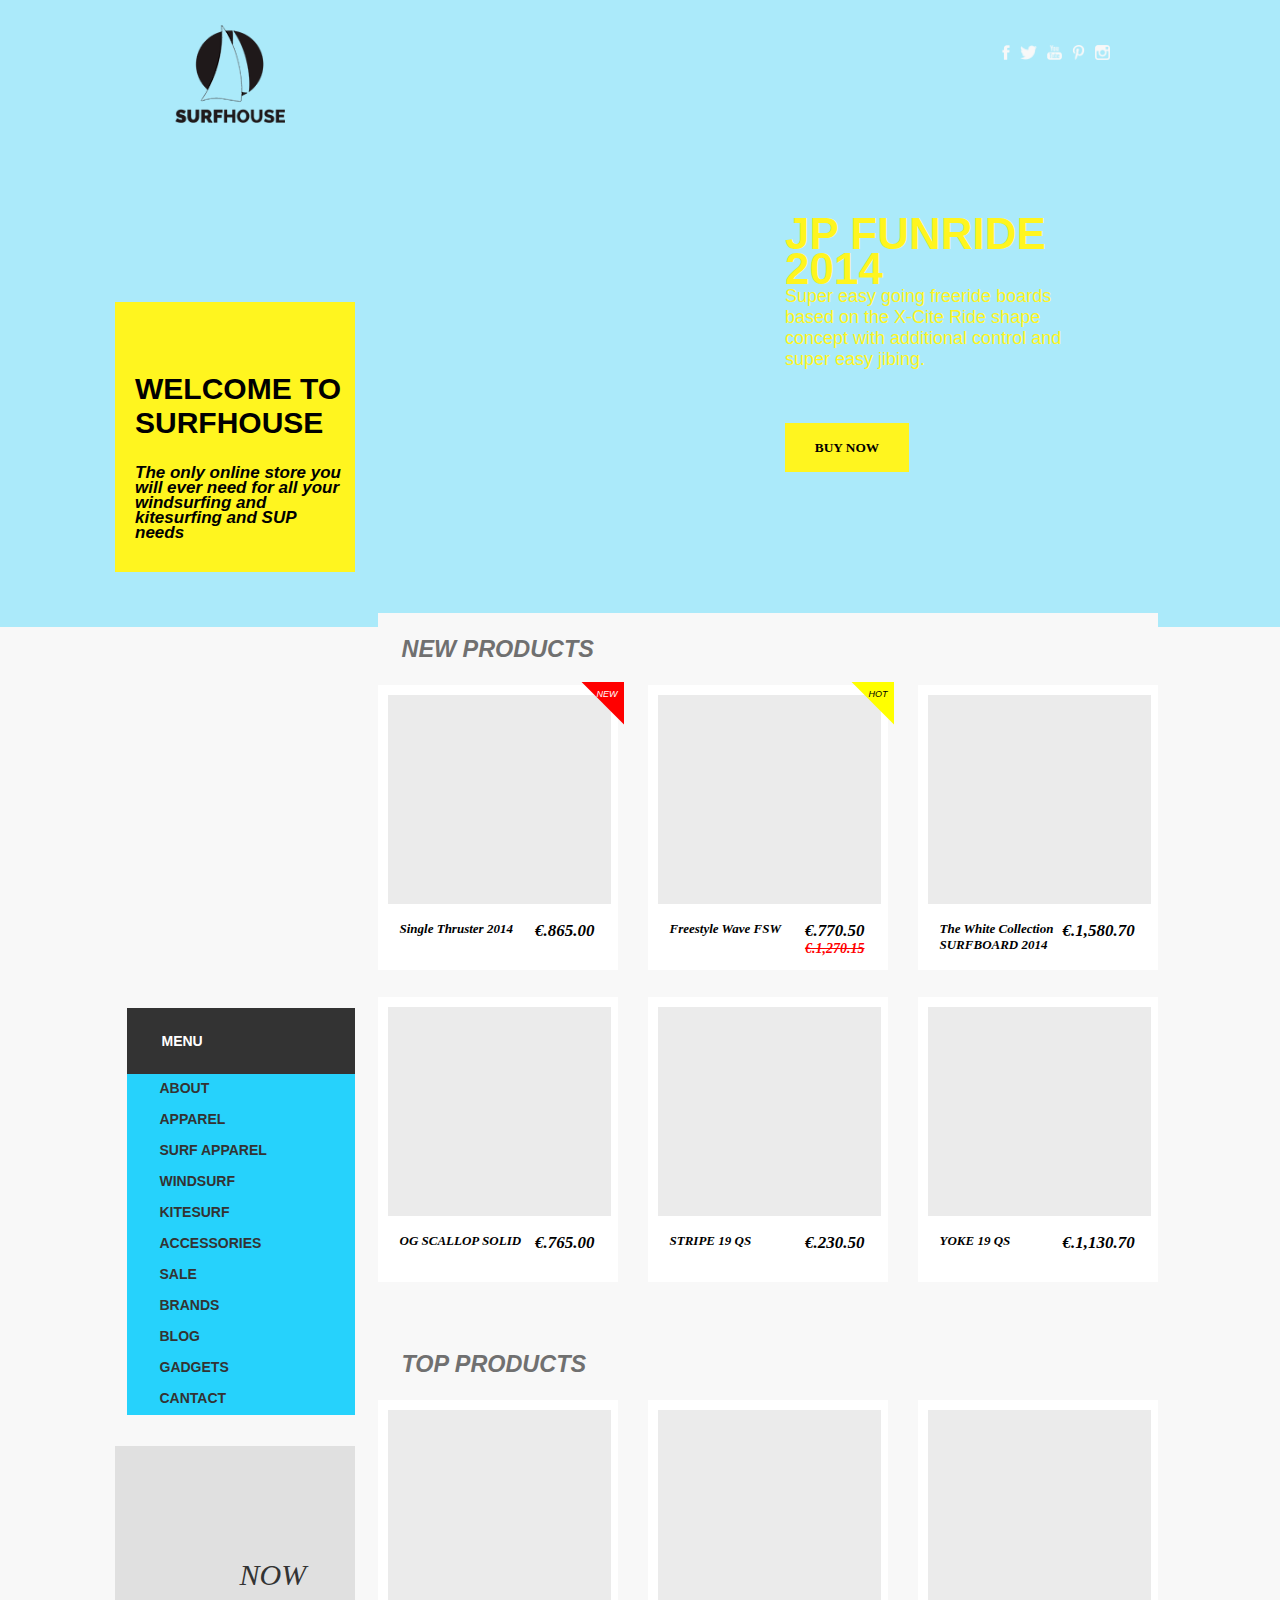
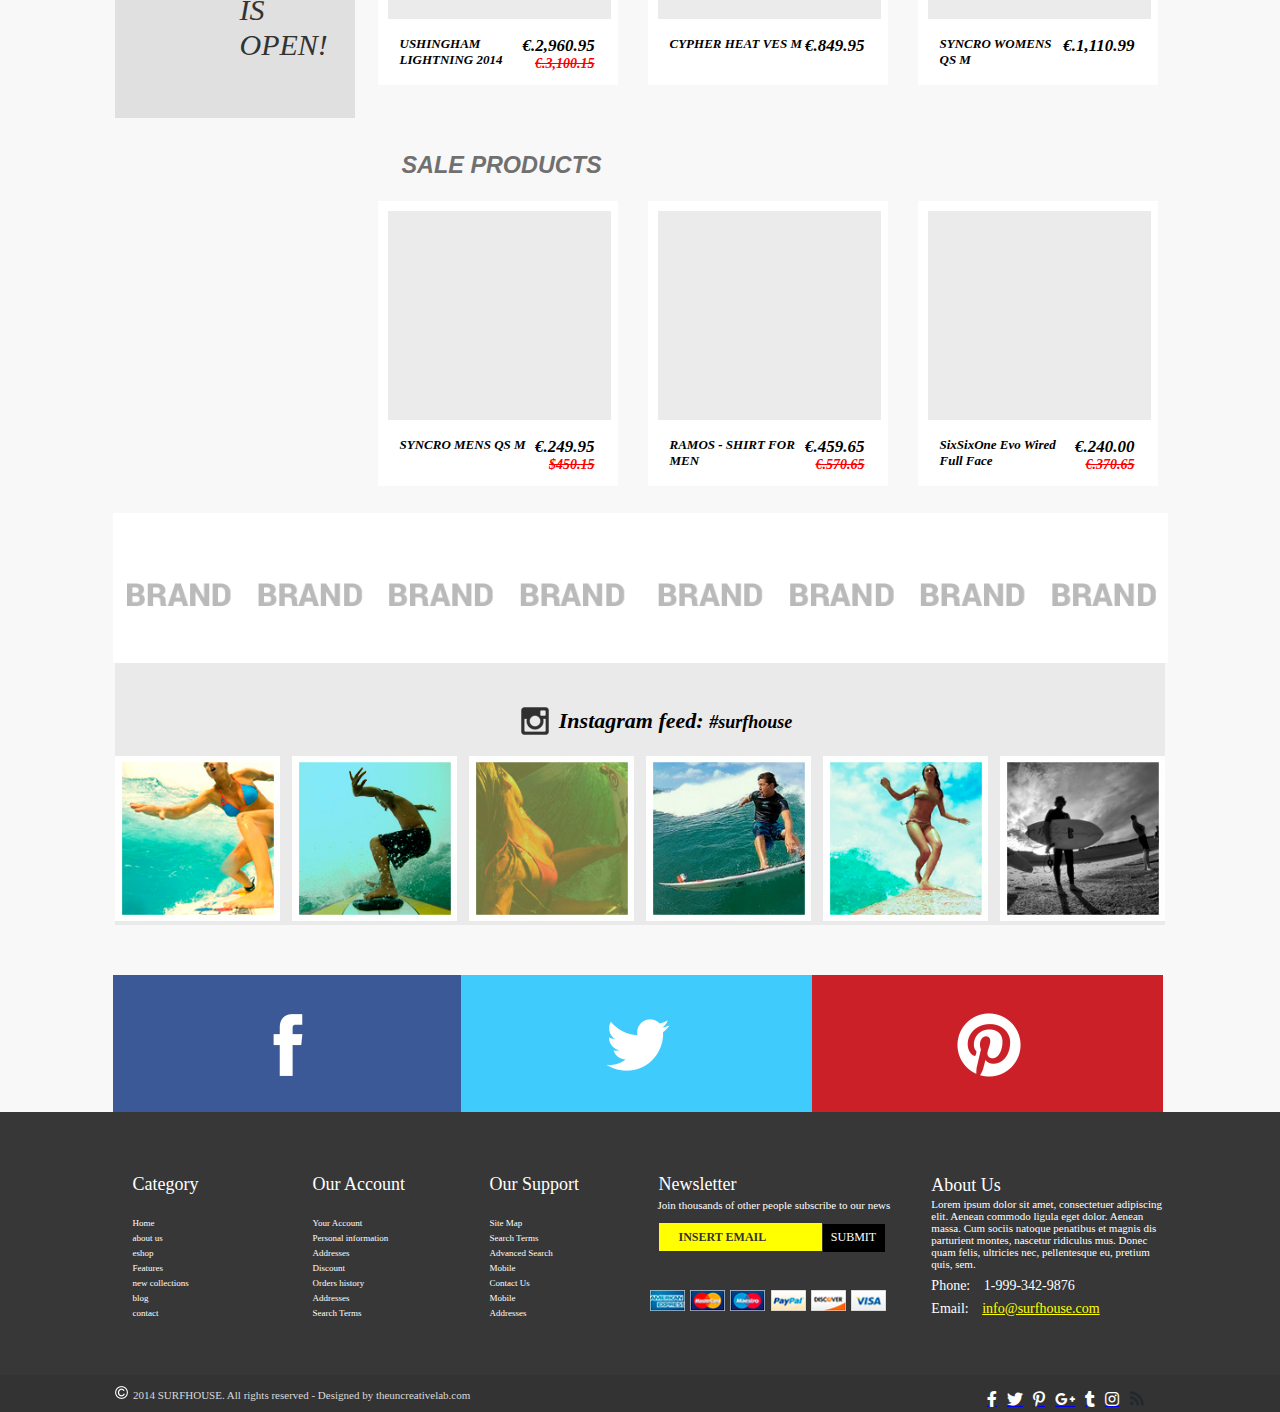
<file: index.html>
<!DOCTYPE html>
<html lang="en">
  <head>
    <meta charset="UTF-8" />
    <meta name="viewport" content="width=device-width, initial-scale=1.0" />
    <link rel="stylesheet" href="/css/main.css" />
    <link rel="stylesheet" href="/fonts/fontawesome-free-5.14.0-web/css/all.css" />
    <link rel="icon" href="/index-img/surfhouse logo fav.png" type="image/png" />
    <title>SURFHOUSE</title>
  </head>
  <body>
  <div class="Site">

    
    <header class="container">
      <div class="wrapper wrapper-head">
        <div class="logo">
          <img src="/index-img/surfhouse logo.png" alt="surfhouse logo" />
        </div>
        <div class="icons">
          <a href="#"><img src="/index-img/facebook icon.png" alt="facebook" /></a>
          <a href="#"><img src="/index-img/twitter icon.png" alt="twitter" /></a>
          <a href="#"><img src="/index-img/youtube icon.png" alt="youtube" /></a>
          <a href="#"><img src="/index-img/pinterest icon.png" alt="pinterest" /></a>
          <a href="#"><img src="/index-img/insta icon.png" alt="instagram" /></a>
        </div>
      </div>
    </header>
  
    <div class="Site-content">
      <div class="content-site-top container">
        <div class="wrapper wrapper-sie-top">
          <div class="yellow_block">
            <h3>WELCOME TO SURFHOUSE</h3>
            <p>
              The only online store you will ever need for all your windsurfing and
              kitesurfing and SUP needs
            </p>
          </div>
    
          <div class="slide-content">
            <h3>JP FUNRIDE 2014</h3>
            <p>
              Super easy going freeride boards based on the X-Cite Ride shape
              concept with additional control and super easy jibing.
            </p>
            <button class="slide-button">BUY NOW</button>
          </div>
        </div>
        
      </div>

      <div class="sidebar-product">
        <div class="sidebar">
          <h4><span>MENU</span></h4>
          <ul class="menu">
            <li><span><a href="#">ABOUT</a></span></li>
            <li><span><a href="#">APPAREL</a></span></li>
            <li><span><a href="#">SURF APPAREL</a></span></li>
            <li class="parent-submenu">
              <span><a href="#">WINDSURF</a></span>
              <ul class="submenu">
                <li><span class="dot"></span><span><a href="#">KITES</a></span></li>
                <li><span class="dot"></span><span><a href="#">KITEBOARDS</a></span></li>
                <li class="parent-submenu">
                  <span class="dot"></span><span><a href="#">BAGS</a></span>
                  <ul class="submenu">
                    <li><span class="dot"></span><span><a href="#">MAGIC Kit</a></span></li>
                    <li><span class="dot"></span><span><a href="#">Pro limit s0214</a></span></li>
                  </ul>
                </li>
                <li><span class="dot"></span><span><a href="#">EQUIPMENT</a></span></li>
              </ul>
            </li>
            <li><span><a href="#">KITESURF</a></span></li>
            <li><span><a href="#">ACCESSORIES</a></span></li>
            <li><span><a href="#">SALE</a></span></li>
            <li><span><a href="#">BRANDS</a></span></li>
            <li><span><a href="#">BLOG</a></span></li>
            <li><span><a href="#">GADGETS</a></span></li>
            <li><span><a href="#">CANTACT</a></span></li>
          </ul>
          <div class="annonce">
            <h4>
              NOW<br />
              IS<br />
              OPEN!
            </h4>
          </div>
        </div>

        <div class="products">
          <div class="new-products">
            <h3>NEW PRODUCTS</h3>
            <div class="cards-parent">
              <div class="product">
                <img src="./index-img/Image.png" alt="product" />
                <div class="text-product">
                  <p class="name">Single Thruster 2014</p>
                  <p class="price">€.865.00</p>
                </div>
                <!-- делаю блок трейгольника. смотри css для примера. на этих примерах попробуй понять как использовать before/after -->
                <div class="triangle-new"></div>
              </div>
              <div class="product">
                <img src="./index-img/Image.png" alt="product" />
                <div class="text-product">
                  <p class="name">Freestyle Wave FSW</p>
                  <p class="price">€.770.50 <br /><span>€.1,270.15</span></p>
                  <div div class="triangle-hot"></div>
                </div>
              </div>
              <div class="product">
                <img src="./index-img/Image.png" alt="product" />
                <div class="text-product">
                  <p class="name">The White Collection <br />SURFBOARD 2014</p>
                  <p class="price">€.1,580.70</p>
                </div>
              </div>
              <div class="product">
                <img src="./index-img/Image.png" alt="product" />
                <div class="text-product">
                  <p class="name">OG SCALLOP SOLID</p>
                  <p class="price">€.765.00</p>
                </div>
              </div>
              <div class="product">
                <img src="./index-img/Image.png" alt="product" />
                <div class="text-product">
                  <p class="name">STRIPE 19 QS</p>
                  <p class="price">€.230.50</p>
                </div>
              </div>
              <div class="product">
                <img src="./index-img/Image.png" alt="product" />
                <div class="text-product">
                  <p class="name">YOKE 19 QS</p>
                  <p class="price">€.1,130.70</p>
                </div>
              </div>
            </div>
          </div>
          <div class="top-products">
            <h3>TOP PRODUCTS</h3>
            <div class="cards-parent">
              <div class="product">
                <img src="./index-img/Image.png" alt="product" />
                <div class="text-product">
                  <p class="name">USHINGHAM <br />LIGHTNING 2014</p>
                  <p class="price">€.2,960.95 <br /><span>€.3,100.15</span></p>
                </div>
              </div>
              <div class="product">
                <img src="./index-img/Image.png" alt="product" />
                <div class="text-product">
                  <p class="name">CYPHER HEAT VES M</p>
                  <p class="price">€.849.95</p>
                </div>
              </div>
              <div class="product">
                <img src="./index-img/Image.png" alt="product" />
                <div class="text-product">
                  <p class="name">SYNCRO WOMENS <br />QS M</p>
                  <p class="price">€.1,110.99</p>
                </div>
              </div>
            </div>
          </div>
          <div class="sale-products">
            <h3>SALE PRODUCTS</h3>
            <div class="cards-parent">
              <div class="product">
                <img src="./index-img/Image.png" alt="product" />
                <div class="text-product">
                  <p class="name">SYNCRO MENS QS M</p>
                  <p class="price">€.249.95 <br /><span>$450.15</span></p>
                </div>
              </div>
              <div class="product">
                <img src="./index-img/Image.png" alt="product" />
                <div class="text-product">
                  <p class="name">RAMOS - SHIRT FOR <br />MEN</p>
                  <p class="price">€.459.65 <br /><span>€.570.65</span></p>
                </div>
              </div>
              <div class="product">
                <img src="./index-img/Image.png" alt="product" />
                <div class="text-product">
                  <p class="name">SixSixOne Evo Wired <br />Full Face</p>
                  <p class="price">€.240.00 <br /><span>€.370.65</span></p>
                </div>
              </div>
            </div>
          </div>
        </div>
      </div>

      <div class="wrapper wrapper-brands">
        <div class="brands"><img src="./index-img/brands.png" alt="brands" /></div>
      </div>

      <div class="wrapper wrapper-socials">
        <div class="social-content">
          <div class="instagram">
            <div class="icon">
              <img src="./index-img/insta icon 2.png" alt="instagram" />
              <p>Instagram feed: <span>#surfhouse</span></p>
            </div>
            <div class="livello">
              <img src="./index-img/Livello 25.png" alt="Livello 25" />
              <img src="./index-img/Livello 26.png" alt="Livello 26" />
              <img src="./index-img/Livello 27.png" alt="Livello 27" />
              <img src="./index-img/Livello 28.png" alt="Livello 28" />
              <img src="./index-img/Livello 29.png" alt="Livello 29" />
              <img src="./index-img/Livello 30.png" alt="Livello 30" />
            </div>
          </div>
        </div>
        <div class="social">
          <a href="#"><div class="f-icon"><img src="./index-img/f icon.png" alt="facebook" /></div></a>
          <a href="#"><div class="tw-icon"><img src="./index-img/tw icon.png" alt="twitter" /></div></a>
          <a href="#"><div class="pin-icon"><img src="./index-img/pin icon.png" alt="pinterest" /></div></a>
        </div>
      </div>
    </div>
    
    <footer>
      <div class="wrapper wrapper-footer">
        <div class="info-block">
          <div class="menu-block">
            <div class="category">
              <h3>Category</h3>
              <div>
                <a href="#">Home</a>
                <a href="#">about us</a>
                <a href="#">eshop</a>
                <a href="#">Features</a>
                <a href="#">new collections</a>
                <a href="#">blog</a>
                <a href="#">contact</a>
              </div>
            </div>
  
            <div class="account">
              <h3>Our Account</h3>
              <div>
                <a href="#">Your Account</a>
                <a href="#">Personal information</a>
                <a href="#">Addresses</a>
                <a href="#">Discount</a>
                <a href="#">Orders history</a>
                <a href="#">Addresses</a>
                <a href="#">Search Terms</a>
              </div>
            </div>
  
            <div class="support">
              <h3>Our Support</h3>
              <div>
                <a href="#">Site Map</a>
                <a href="#">Search Terms</a>
                <a href="#">Advanced Search</a>
                <a href="#">Mobile</a>
                <a href="#">Contact Us</a>
                <a href="#">Mobile</a>
                <a href="#">Addresses</a>
              </div>
            </div>
          </div>
  
          <div class="newsletter">
            <h3>Newsletter</h3>
            <p>Join thousands of other people subscribe to our news</p>
            <input type="email" placeholder="INSERT EMAIL" />
            <button type="submit">SUBMIT</button>
  
            <div class="payment">
              <img src="./index-img/aex.png" alt="amex" />
              <img src="./index-img/mastercard.png" alt="mastercard" />
              <img src="./index-img/maestero.png" alt="maestero" />
              <img src="./index-img/paypal.png" alt="paypal" />
              <img src="./index-img/discover.png" alt="discover" />
              <img src="./index-img/visa_straight.png" alt="visa" />
            </div>
          </div>
  
          <div class="about">
            <h3>About Us</h3>
            <p class="text">
              Lorem ipsum dolor sit amet, consectetuer adipiscing elit. Aenean
              commodo ligula eget dolor. Aenean massa. Cum sociis natoque
              penatibus et magnis dis parturient montes, nascetur ridiculus mus.
              Donec quam felis, ultricies nec, pellentesque eu, pretium quis, sem.
            </p>
  
            <p class="phone">Phone: <span class="number"><a href="tel:1-999-342-9876">1-999-342-9876</a></span></p>
            <p class="mail">Email: <span class="email"><a href="mailto:info@surfhouse.com">info@surfhouse.com</a></span></p>
          </div>
        </div>
      </div>
      <div class="foot-copyright">
        <div class="wrapper">
          <div class="foot">
            <p class="copyright">
              <img src="/index-img/copy symbol.png" alt="copy symbol" />2014 SURFHOUSE.
              All rights reserved - Designed by theuncreativelab.com
            </p>
    
            <div class="icons-foot">
              <a href="#"><span class="facebook-foot"></span></a>
              <a href="#"><span class="twitter-foot"></span></a>
              <a href="#"><span class="pinterest-foot"></span></a>
              <a href="#"><span class="googleplus-foot"></span></a>
              <a href="#"><span class="tumblr-foot"></span></a>
              <a href="#"><span class="instagram-foot"></a>
              <a href="#"><img src="/index-img/rss foot.png" class="rss-foot"></a>
            </div>
          </div>
        </div>
      </div>
        
      
    </footer>
  </div>
  </body>
</html>
</file>
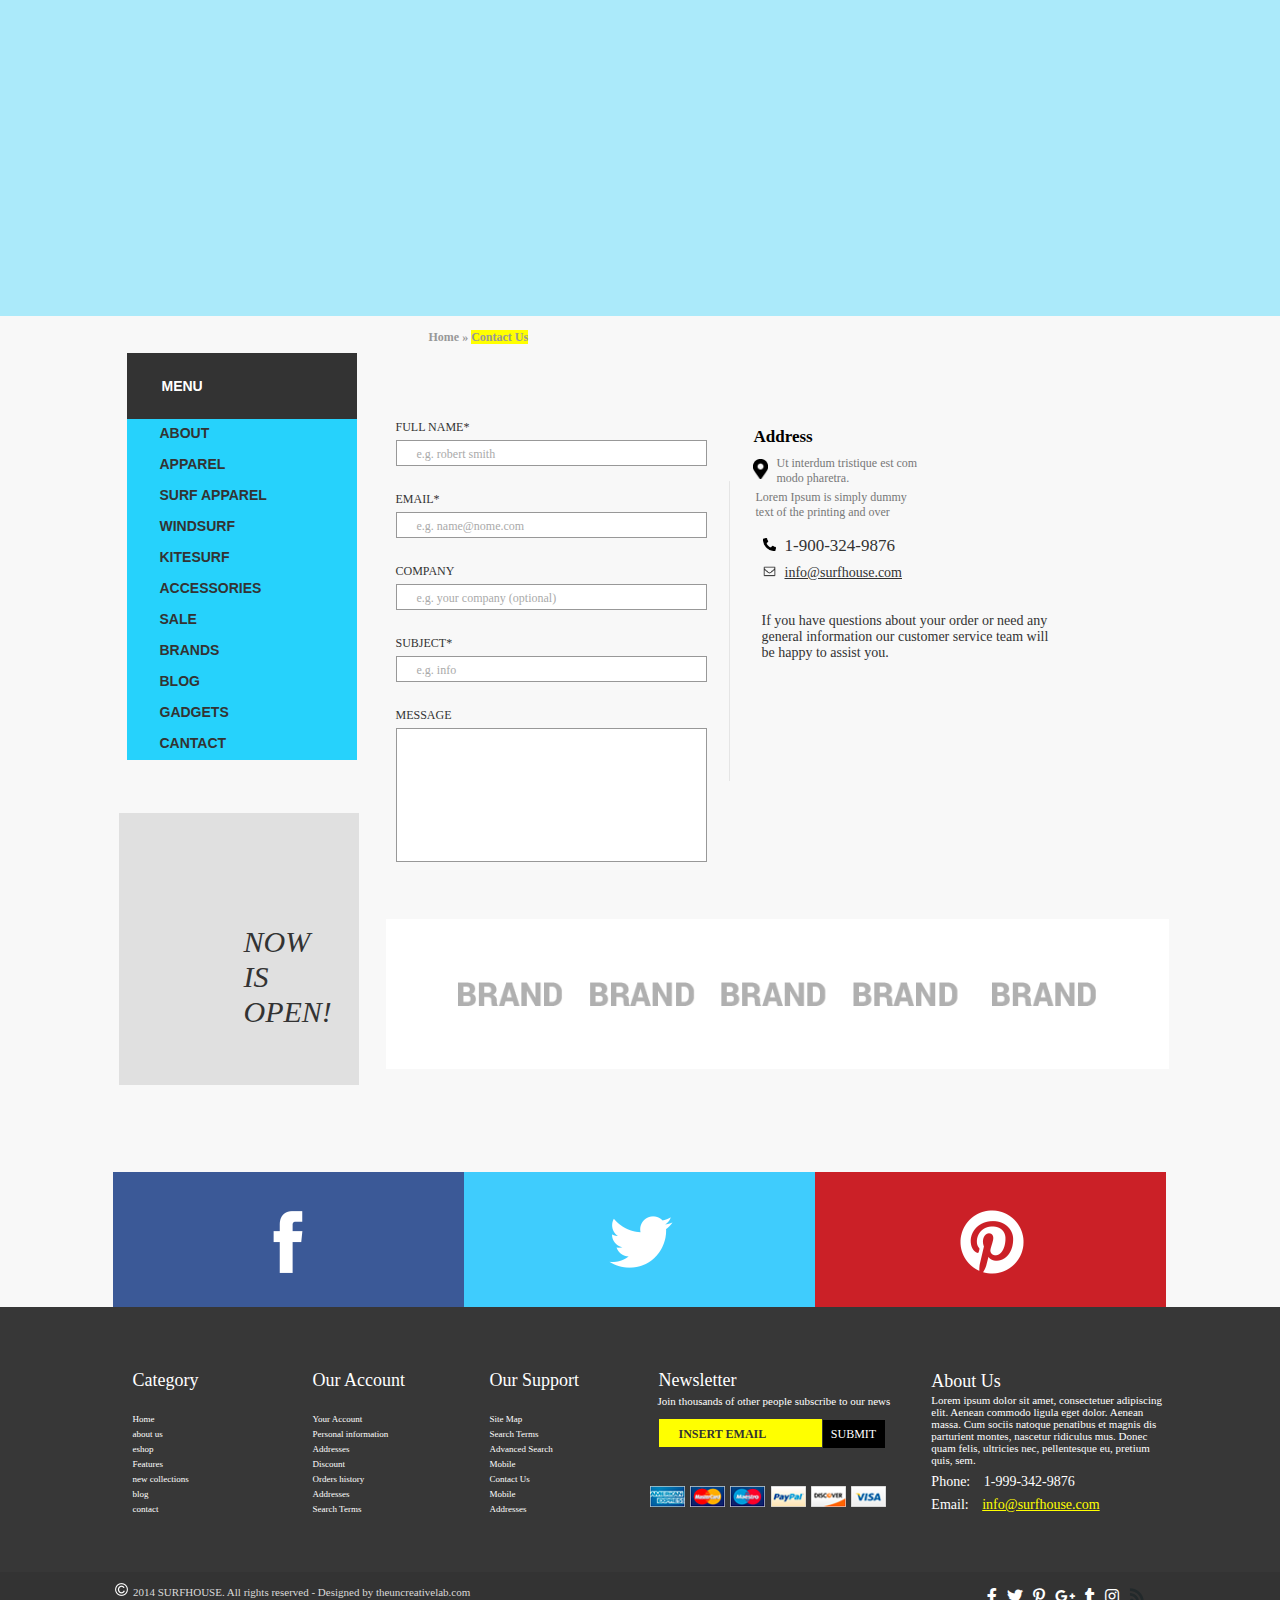
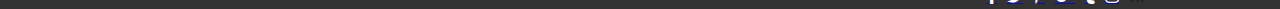
<file: contact.html>
<!DOCTYPE html>
<html lang="en">
<head>
    <meta charset="UTF-8" />
    <meta name="viewport" content="width=device-width, initial-scale=1.0" />
    <link rel="stylesheet" href="/css/main.css" />
    <link rel="stylesheet" href="/css/contact.css" />
    <link rel="stylesheet" href="/fonts/fontawesome-free-5.14.0-web/css/all.css" />
    <link rel="icon" href="/index-img/surfhouse logo fav.png" type="image/png" />
    <title>SURFHOUSE</title>
</head>
<body>

    <div class="site">
        <header class="container">
          <script type="text/javascript" charset="utf-8" async src="https://api-maps.yandex.ru/services/constructor/1.0/js/?um=constructor%3Ae00ad31d70cf583c8fccd3987cede5dafcda11378f83d6a780b684a4bf492e88&amp;width=100%25&amp;height=316&amp;lang=ru_RU&amp;scroll=true"></script>
            <div class="wrapper wrapper-head">
                <div class="logo">
                  <img src="/index-img/surfhouse logo.png" alt="surfhouse logo" />
                </div>
                <div class="icons-c">
                  <a href="#"><img src="/index-img/facebook icon.png" alt="facebook" /></a>
                  <a href="#"><img src="/index-img/twitter icon.png" alt="twitter" /></a>
                  <a href="#"><img src="/index-img/youtube icon.png" alt="youtube" /></a>
                  <a href="#"><img src="/index-img/pinterest icon.png" alt="pinterest" /></a>
                  <a href="#"><img src="/index-img/insta icon.png" alt="instagram" /></a>
                </div>
              </div>
        </header>

        <div class="site-content">
            <div class="sidebar-contact">
                <div class="sidebar-c">
                  <h4><span>MENU</span></h4>
                  <ul class="menu">
                    <li><span><a href="#">ABOUT</a></span></li>
                    <li><span><a href="#">APPAREL</a></span></li>
                    <li><span><a href="#">SURF APPAREL</a></span></li>
                    <li class="parent-submenu">
                      <span><a href="#">WINDSURF</a></span>
                      <ul class="submenu">
                        <li><span class="dot"></span><span><a href="#">KITES</a></span></li>
                        <li><span class="dot"></span><span><a href="#">KITEBOARDS</a></span></li>
                        <li class="parent-submenu">
                          <span class="dot"></span><span><a href="#">BAGS</a></span>
                          <ul class="submenu">
                            <li><span class="dot"></span><span><a href="#">MAGIC Kit</a></span></li>
                            <li><span class="dot"></span><span><a href="#">Pro limit s0214</a></span></li>
                          </ul>
                        </li>
                        <li><span class="dot"></span><span><a href="#">EQUIPMENT</a></span></li>
                      </ul>
                    </li>
                    <li><span><a href="#">KITESURF</a></span></li>
                    <li><span><a href="#">ACCESSORIES</a></span></li>
                    <li><span><a href="#">SALE</a></span></li>
                    <li><span><a href="#">BRANDS</a></span></li>
                    <li><span><a href="#">BLOG</a></span></li>
                    <li><span><a href="#">GADGETS</a></span></li>
                    <li><span><a href="#">CANTACT</a></span></li>
                  </ul>
                  <div class="annonce-c">
                    <h4>
                      NOW<br />
                      IS<br />
                      OPEN!
                    </h4>
                  </div>
                </div>
                <div class="contact">
                    <h6><a href="#">Home</a>  »  <a href="#"><span>Contact Us</span></a></h6>
                    <div class="contact-adress">
                      <div class="contact-form">
                        <p>FULL NAME*</p>
                        <input type="text" placeholder="e.g. robert smith" required>
                        <p>EMAIL*</p>
                        <input type="email" placeholder="e.g. name@nome.com" required>
                        <p>COMPANY</p>
                        <input type="text" placeholder="e.g. your company (optional)">
                        <p>SUBJECT*</p>
                        <input type="text" placeholder="e.g. info" required>
                        <p>MESSAGE</p>
                        <textarea></textarea>
                      </div>
                      <img src="/contact-img/sep.png" class="sep">
                      <div class="adress">
                        <div class="adress-info">
                          <h3>Address</h3>
                          <div class="map-marker">
                            <img src="/contact-img/map-marker-alt.png"><p>Ut interdum tristique est com modo pharetra.</p>
                          </div>
                            <p class="map-info">Lorem Ipsum is simply dummy text of the printing and over</p>
                            <div class="phone-alt">
                              <img src="/contact-img/phone-alt.png"><a href="tel:1-900-324-9876">1-900-324-9876</a>
                            </div>
                            <div class="envelope">
                              <img src="/contact-img/envelope.png"><a href="mailto:info@surfhouse.com">info@surfhouse.com</a>
                            </div>
                        </div>                     
                          <p class="info">If you have questions about your order or need any general information our customer service team will be happy to assist you.</p>
                      </div>
                    </div>
                  <div class="wrapper wrapper-brands">
                    <div class="brands-c"><img src="./contact-img/brands.png" alt="brands" /></div>
                  </div> 
                </div>
            </div>

            <div class="wrapper wrapper-socials">
                <div class="social">
                  <a href="#"><div class="f-icon"><img src="./index-img/f icon.png" alt="facebook" /></div></a>
                  <a href="#"><div class="tw-icon"><img src="./index-img/tw icon.png" alt="twitter" /></div></a>
                  <a href="#"><div class="pin-icon"><img src="./index-img/pin icon.png" alt="pinterest" /></div></a>
                </div>
            </div>
        </div>

        <footer>
        <div class="wrapper wrapper-footer">
            <div class="info-block">
            <div class="menu-block">
                <div class="category">
                <h3>Category</h3>
                <div>
                    <a href="#">Home</a>
                    <a href="#">about us</a>
                    <a href="#">eshop</a>
                    <a href="#">Features</a>
                    <a href="#">new collections</a>
                    <a href="#">blog</a>
                    <a href="#">contact</a>
                </div>
                </div>
    
                <div class="account">
                <h3>Our Account</h3>
                <div>
                    <a href="#">Your Account</a>
                    <a href="#">Personal information</a>
                    <a href="#">Addresses</a>
                    <a href="#">Discount</a>
                    <a href="#">Orders history</a>
                    <a href="#">Addresses</a>
                    <a href="#">Search Terms</a>
                </div>
                </div>
    
                <div class="support">
                <h3>Our Support</h3>
                <div>
                    <a href="#">Site Map</a>
                    <a href="#">Search Terms</a>
                    <a href="#">Advanced Search</a>
                    <a href="#">Mobile</a>
                    <a href="#">Contact Us</a>
                    <a href="#">Mobile</a>
                    <a href="#">Addresses</a>
                </div>
                </div>
            </div>
    
            <div class="newsletter">
                <h3>Newsletter</h3>
                <p>Join thousands of other people subscribe to our news</p>
                <input type="email" placeholder="INSERT EMAIL" />
                <button type="submit">SUBMIT</button>
    
                <div class="payment">
                <img src="./index-img/aex.png" alt="amex" />
                <img src="./index-img/mastercard.png" alt="mastercard" />
                <img src="./index-img/maestero.png" alt="maestero" />
                <img src="./index-img/paypal.png" alt="paypal" />
                <img src="./index-img/discover.png" alt="discover" />
                <img src="./index-img/visa_straight.png" alt="visa" />
                </div>
            </div>
    
            <div class="about">
                <h3>About Us</h3>
                <p class="text">
                Lorem ipsum dolor sit amet, consectetuer adipiscing elit. Aenean
                commodo ligula eget dolor. Aenean massa. Cum sociis natoque
                penatibus et magnis dis parturient montes, nascetur ridiculus mus.
                Donec quam felis, ultricies nec, pellentesque eu, pretium quis, sem.
                </p>
    
                <p class="phone">Phone: <span class="number"><a href="tel:1-999-342-9876">1-999-342-9876</a></span></p>
                <p class="mail">Email: <span class="email"><a href="mailto:info@surfhouse.com">info@surfhouse.com</a></span></p>
            </div>
            </div>
        </div>
        <div class="foot-copyright">
            <div class="wrapper">
            <div class="foot">
                <p class="copyright">
                <img src="/index-img/copy symbol.png" alt="copy symbol" />2014 SURFHOUSE.
                All rights reserved - Designed by theuncreativelab.com
                </p>
        
                <div class="icons-foot">
                <a href="#"><span class="facebook-foot"></span></a>
                <a href="#"><span class="twitter-foot"></span></a>
                <a href="#"><span class="pinterest-foot"></span></a>
                <a href="#"><span class="googleplus-foot"></span></a>
                <a href="#"><span class="tumblr-foot"></span></a>
                <a href="#"><span class="instagram-foot"></a>
                <a href="#"><img src="/index-img/rss foot.png" class="rss-foot"></a>
                </div>
            </div>
            </div>
        </div>
            
        
        </footer>
    </div>
    
</body>
</html>
</file>
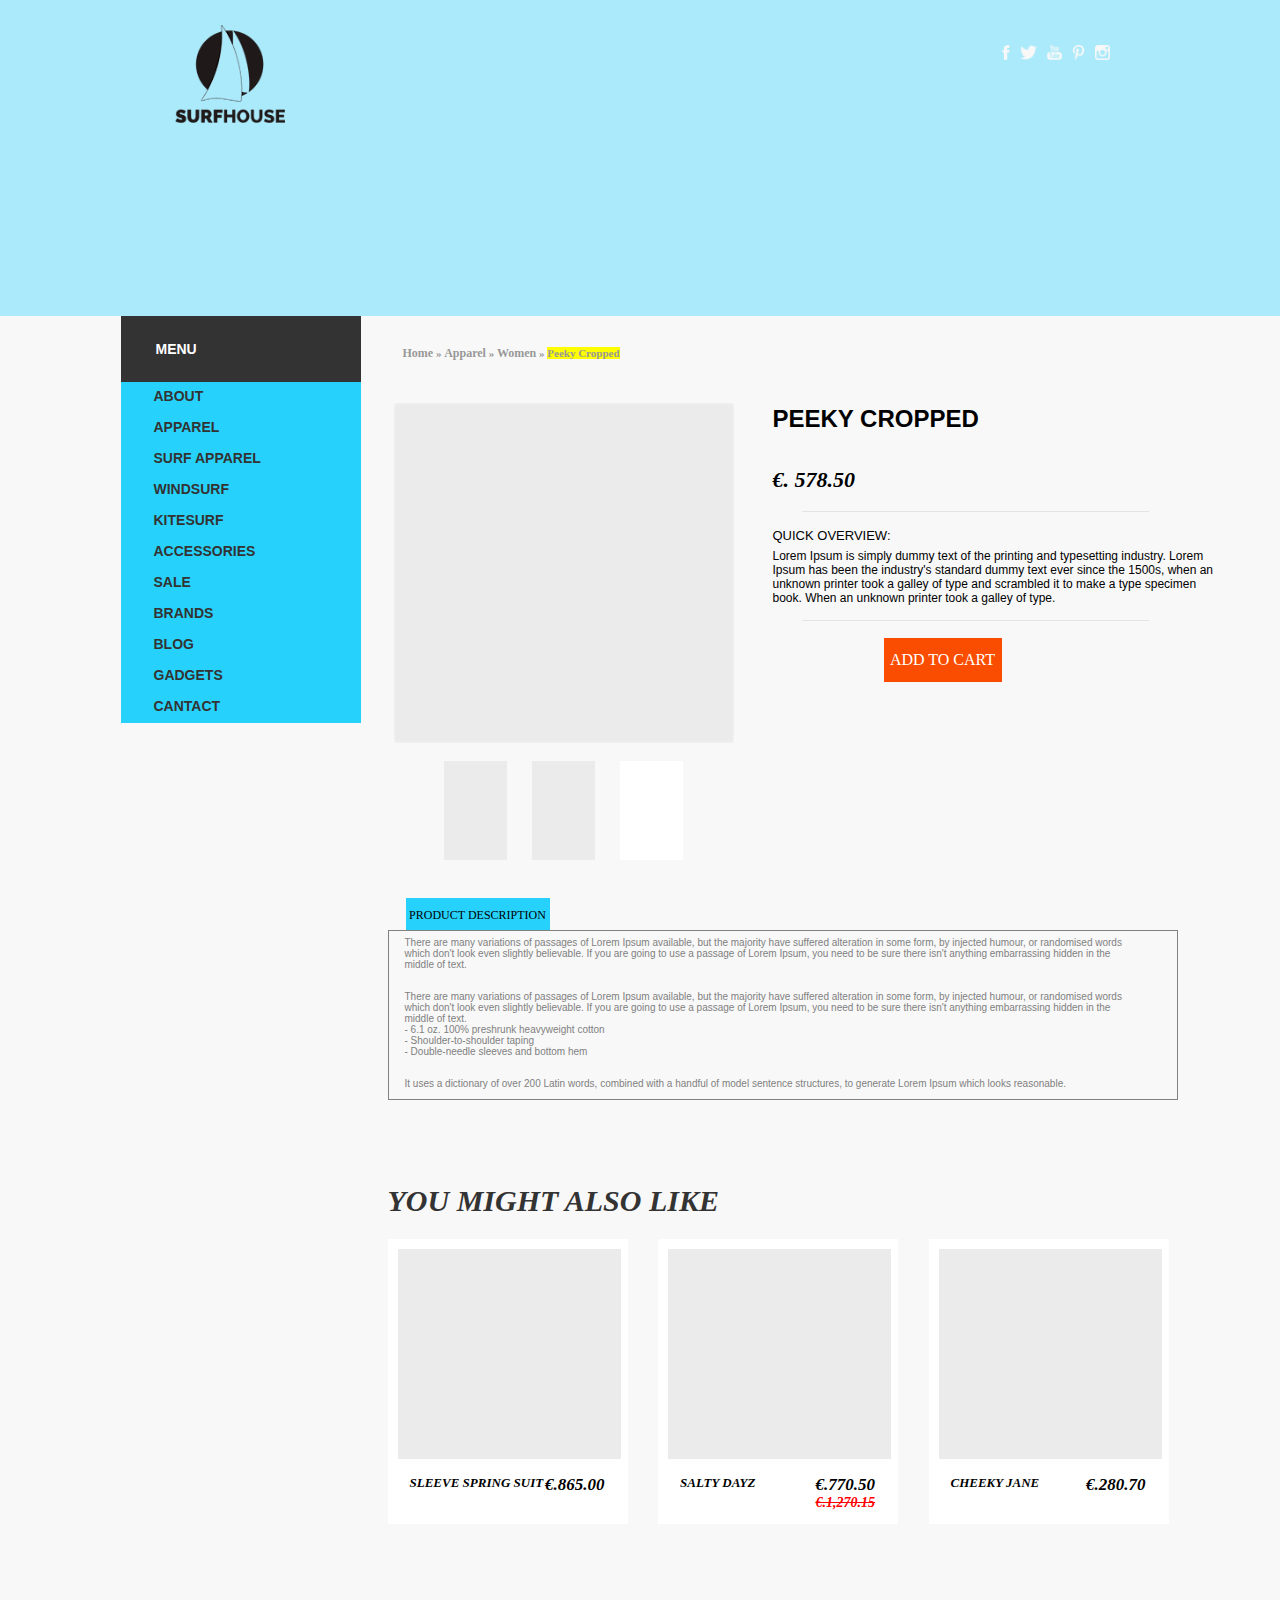
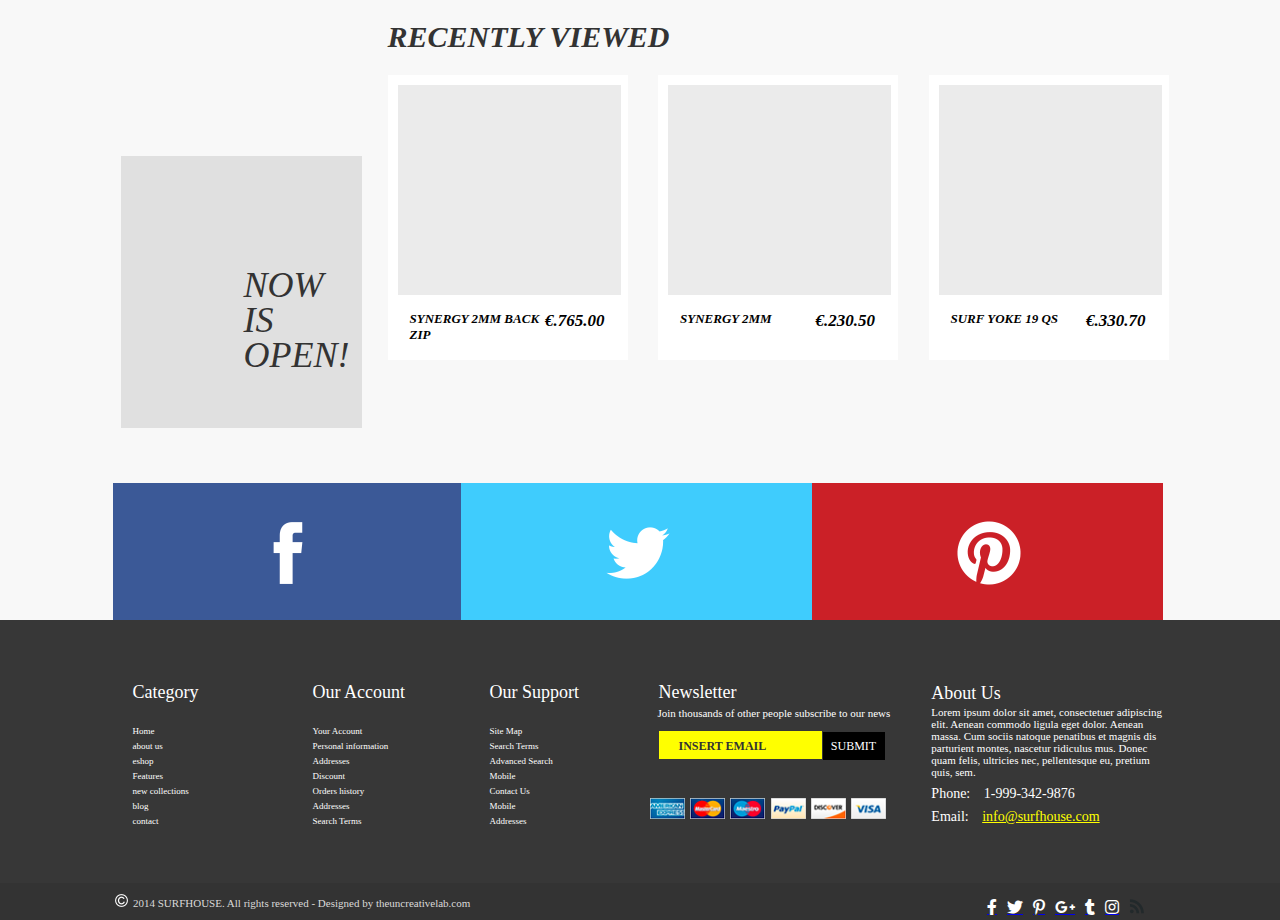
<file: product.html>
<!DOCTYPE html>
<html lang="en">
  <head>
    <meta charset="UTF-8" />
    <meta name="viewport" content="width=device-width, initial-scale=1.0" />
    <link rel="stylesheet" href="/css/product.css" />
    <link rel="stylesheet" href="/css/main.css" />
    <link rel="icon" href="/index-img/surfhouse logo fav.png" type="image/png" />
    <title>SURFHOUSE</title>
  </head>

  <body>
    <div class="site">
      <header class="container">
        <div class="wrapper wrapper-head">
            <div class="logo">
              <img src="/index-img/surfhouse logo.png" alt="surfhouse logo" />
            </div>
            <div class="icons">
              <a href=""><img src="/index-img/facebook icon.png" alt="facebook" /></a>
              <a href=""><img src="/index-img/twitter icon.png" alt="twitter" /></a>
              <a href=""><img src="/index-img/youtube icon.png" alt="youtube" /></a>
              <a href=""><img src="/index-img/pinterest icon.png" alt="pinterest" /></a>
              <a href=""><img src="/index-img/insta icon.png" alt="instagram" /></a>
            </div>
        </div>
      </header>

    <div class="site-content">
      <div class="sidebar-products">
        <div class="sidebar-p">
          <h4><span>MENU</span></h4>
          <ul class="menu">
            <li><span><a href="#">ABOUT</a></span></li>
            <li><span><a href="#">APPAREL</a></span></li>
            <li><span><a href="#">SURF APPAREL</a></span></li>
            <li class="parent-submenu">
              <span><a href="#">WINDSURF</a></span>
              <ul class="submenu">
                <li><span class="dot"></span><span><a href="#">KITES</a></span></li>
                <li><span class="dot"></span><span><a href="#">KITEBOARDS</a></span></li>
                <li class="parent-submenu">
                  <span class="dot"></span><span><a href="#">BAGS</a></span>
                  <ul class="submenu">
                    <li><span class="dot"></span><span><a href="#">MAGIC Kit</a></span></li>
                    <li><span class="dot"></span><span><a href="#">Pro limit s0214</a></span></li>
                  </ul>
                </li>
                <li><span class="dot"></span><span><a href="#">EQUIPMENT</a></span></li>
              </ul>
            </li>
            <li><span><a href="#">KITESURF</a></span></li>
            <li><span><a href="#">ACCESSORIES</a></span></li>
            <li><span><a href="#">SALE</a></span></li>
            <li><span><a href="#">BRANDS</a></span></li>
            <li><span><a href="#">BLOG</a></span></li>
            <li><span><a href="#">GADGETS</a></span></li>
            <li><span><a href="#">CANTACT</a></span></li>
          </ul>
          <div class="annonce-p">
            <h4>
              NOW<br />
              IS<br />
              OPEN!
            </h4>
          </div>
        </div>

        <div class="product-p">
          <div class="product-selected">
            <h6 class="viewed-item"><a href="#">Home</a>  »  <a href="#">Apparel</a>  »  <a href="#">Women</a>  » <span>Peeky Cropped</span></h6>
            <div class="viewed-product">
                <div class="item">
                  <div class="item-prevue">
                    <img src="/product-img/bg.png" alt="item" class="item-bg">
                    <div class="prevue">
                        <img src="/product-img/thumb -mask.png" alt="item">
                        <img src="/product-img/thumb -mask.png" alt="item">
                        <img src="/product-img/thumb -mask 2.png" alt="item">
                    </div>
                  </div>
                    <div class="item-description">
                        <h4>PEEKY CROPPED</h4>
                        <p class="price">€. 578.50</p>
                        <img src="/product-img/hr.png" class="hr">
                        <p class="overview">QUICK OVERVIEW:</p>
                        <p class="description">Lorem Ipsum is simply dummy text of the printing and typesetting industry. Lorem Ipsum has been the industry's standard dummy text ever since the 1500s, when an unknown printer took a galley of type and scrambled it to make a type specimen book. When an unknown printer took a galley of type.</p>
                        <img src="/product-img/hr.png" class="hr">
                        <button class="add-button">ADD TO CART</button>
                      </div>
                </div>
                  <div class="description-content">
                      <p class="text-description">PRODUCT DESCRIPTION</p>
                        <div class="pr-description">
                            <p>There are many variations of passages of Lorem Ipsum available, but the majority have suffered alteration in some form, by injected humour, or randomised words <br>
                              which don't look even slightly believable. If you are going to use a passage of Lorem Ipsum, you need to be sure there isn't anything embarrassing hidden in the <br>
                              middle of text.</p>
                          
                              <p>There are many variations of passages of Lorem Ipsum available, but the majority have suffered alteration in some form, by injected humour, or randomised words <br>
                              which don't look even slightly believable. If you are going to use a passage of Lorem Ipsum, you need to be sure there isn't anything embarrassing hidden in the <br>
                              middle of text. <br>
                              - 6.1 oz. 100% preshrunk heavyweight cotton <br>
                              - Shoulder-to-shoulder taping <br>
                              - Double-needle sleeves and bottom hem</p>
                          
                              <p>It uses a dictionary of over 200 Latin words, combined with a handful of model sentence structures, to generate Lorem Ipsum which looks reasonable.</p>
                        </div>
                  </div>
              </div>
          </div>
          
          <div class="like-products">
            <h3>YOU MIGHT ALSO LIKE</h3>
            <div class="cards-parent">
              <div class="product">
                <img src="./index-img/Image.png" alt="product" />
                <div class="text-product">
                  <p class="name"> SLEEVE SPRING SUIT</p>
                  <p class="price">€.865.00</p>
                </div>
                <!-- <div class="triangle-new"></div> -->
              </div>
              <div class="product">
                <img src="./index-img/Image.png" alt="product" />
                <div class="text-product">
                  <p class="name">SALTY DAYZ</p>
                  <p class="price">€.770.50 <span>€.1,270.15</span></p>
                </div>
                <!-- <div div class="triangle-hot"></div> -->
              </div>
              <div class="product">
                <img src="./index-img/Image.png" alt="product" />
                <div class="text-product">
                  <p class="name">CHEEKY JANE</p>
                  <p class="price">€.280.70</p>
                </div>
              </div>
            </div>
          </div>
          <div class="viewed-products">
            <h3>RECENTLY VIEWED</h3>
            <div class="cards-parent">
              <div class="product">
                <img src="./index-img/Image.png" alt="product" />
                <div class="text-product">
                  <p class="name">SYNERGY 2MM BACK <br>ZIP</p>
                  <p class="price">€.765.00</p>
                </div>
              </div>
              <div class="product">
                <img src="./index-img/Image.png" alt="product" />
                <div class="text-product">
                  <p class="name">SYNERGY 2MM</p>
                  <p class="price">€.230.50</p>
                </div>
              </div>
              <div class="product">
                <img src="./index-img/Image.png" alt="product" />
                <div class="text-product">
                  <p class="name">SURF YOKE 19 QS</p>
                  <p class="price">€.330.70</p>
                </div>
              </div>
            </div>
          </div>
        </div>
      </div>

      <div class="wrapper wrapper-socials">
        <div class="social">
          <a href="#"><div class="f-icon"><img src="./index-img/f icon.png" alt="facebook" /></div></a>
          <a href="#"><div class="tw-icon"><img src="./index-img/tw icon.png" alt="twitter" /></div></a>
          <a href="#"><div class="pin-icon"><img src="./index-img/pin icon.png" alt="pinterest" /></div></a>
        </div>

    </div>

    <footer>
      <div class="wrapper wrapper-footer">
        <div class="info-block">
          <div class="menu-block">
            <div class="category">
              <h3>Category</h3>
              <div>
                <a href="#">Home</a>
                <a href="#">about us</a>
                <a href="#">eshop</a>
                <a href="#">Features</a>
                <a href="#">new collections</a>
                <a href="#">blog</a>
                <a href="#">contact</a>
              </div>
            </div>
  
            <div class="account">
              <h3>Our Account</h3>
              <div>
                <a href="#">Your Account</a>
                <a href="#">Personal information</a>
                <a href="#">Addresses</a>
                <a href="#">Discount</a>
                <a href="#">Orders history</a>
                <a href="#">Addresses</a>
                <a href="#">Search Terms</a>
              </div>
            </div>
  
            <div class="support">
              <h3>Our Support</h3>
              <div>
                <a href="#">Site Map</a>
                <a href="#">Search Terms</a>
                <a href="#">Advanced Search</a>
                <a href="#">Mobile</a>
                <a href="#">Contact Us</a>
                <a href="#">Mobile</a>
                <a href="#">Addresses</a>
              </div>
            </div>
          </div>
  
          <div class="newsletter">
            <h3>Newsletter</h3>
            <p>Join thousands of other people subscribe to our news</p>
            <input type="email" placeholder="INSERT EMAIL" />
            <button type="submit">SUBMIT</button>
  
            <div class="payment">
              <img src="./index-img/aex.png" alt="amex" />
              <img src="./index-img/mastercard.png" alt="mastercard" />
              <img src="./index-img/maestero.png" alt="maestero" />
              <img src="./index-img/paypal.png" alt="paypal" />
              <img src="./index-img/discover.png" alt="discover" />
              <img src="./index-img/visa_straight.png" alt="visa" />
            </div>
          </div>
  
          <div class="about">
            <h3>About Us</h3>
            <p class="text">
              Lorem ipsum dolor sit amet, consectetuer adipiscing elit. Aenean
              commodo ligula eget dolor. Aenean massa. Cum sociis natoque
              penatibus et magnis dis parturient montes, nascetur ridiculus mus.
              Donec quam felis, ultricies nec, pellentesque eu, pretium quis, sem.
            </p>
  
            <p class="phone">Phone: <span class="number"><a href="tel:1-999-342-9876">1-999-342-9876</a></span></p>
            <p class="mail">Email: <span class="email"><a href="mailto:info@surfhouse.com">info@surfhouse.com</a></span></p>
          </div>
        </div>
      </div>
      <div class="foot-copyright">
        <div class="wrapper">
          <div class="foot">
            <p class="copyright">
              <img src="/index-img/copy symbol.png" alt="copy symbol" />2014 SURFHOUSE.
              All rights reserved - Designed by theuncreativelab.com
            </p>
    
            <div class="icons-foot">
              <a href="#"><span class="facebook-foot"></span></a>
              <a href="#"><span class="twitter-foot"></span></a>
              <a href="#"><span class="pinterest-foot"></span></a>
              <a href="#"><span class="googleplus-foot"></span></a>
              <a href="#"><span class="tumblr-foot"></span></a>
              <a href="#"><span class="instagram-foot"></a>
              <a href="#"><img src="/index-img/rss foot.png" class="rss-foot"></a>
            </div>
          </div>
        </div>
      </div>
        
      
    </footer>
  
  </div>
  </body>
</html>
</file>
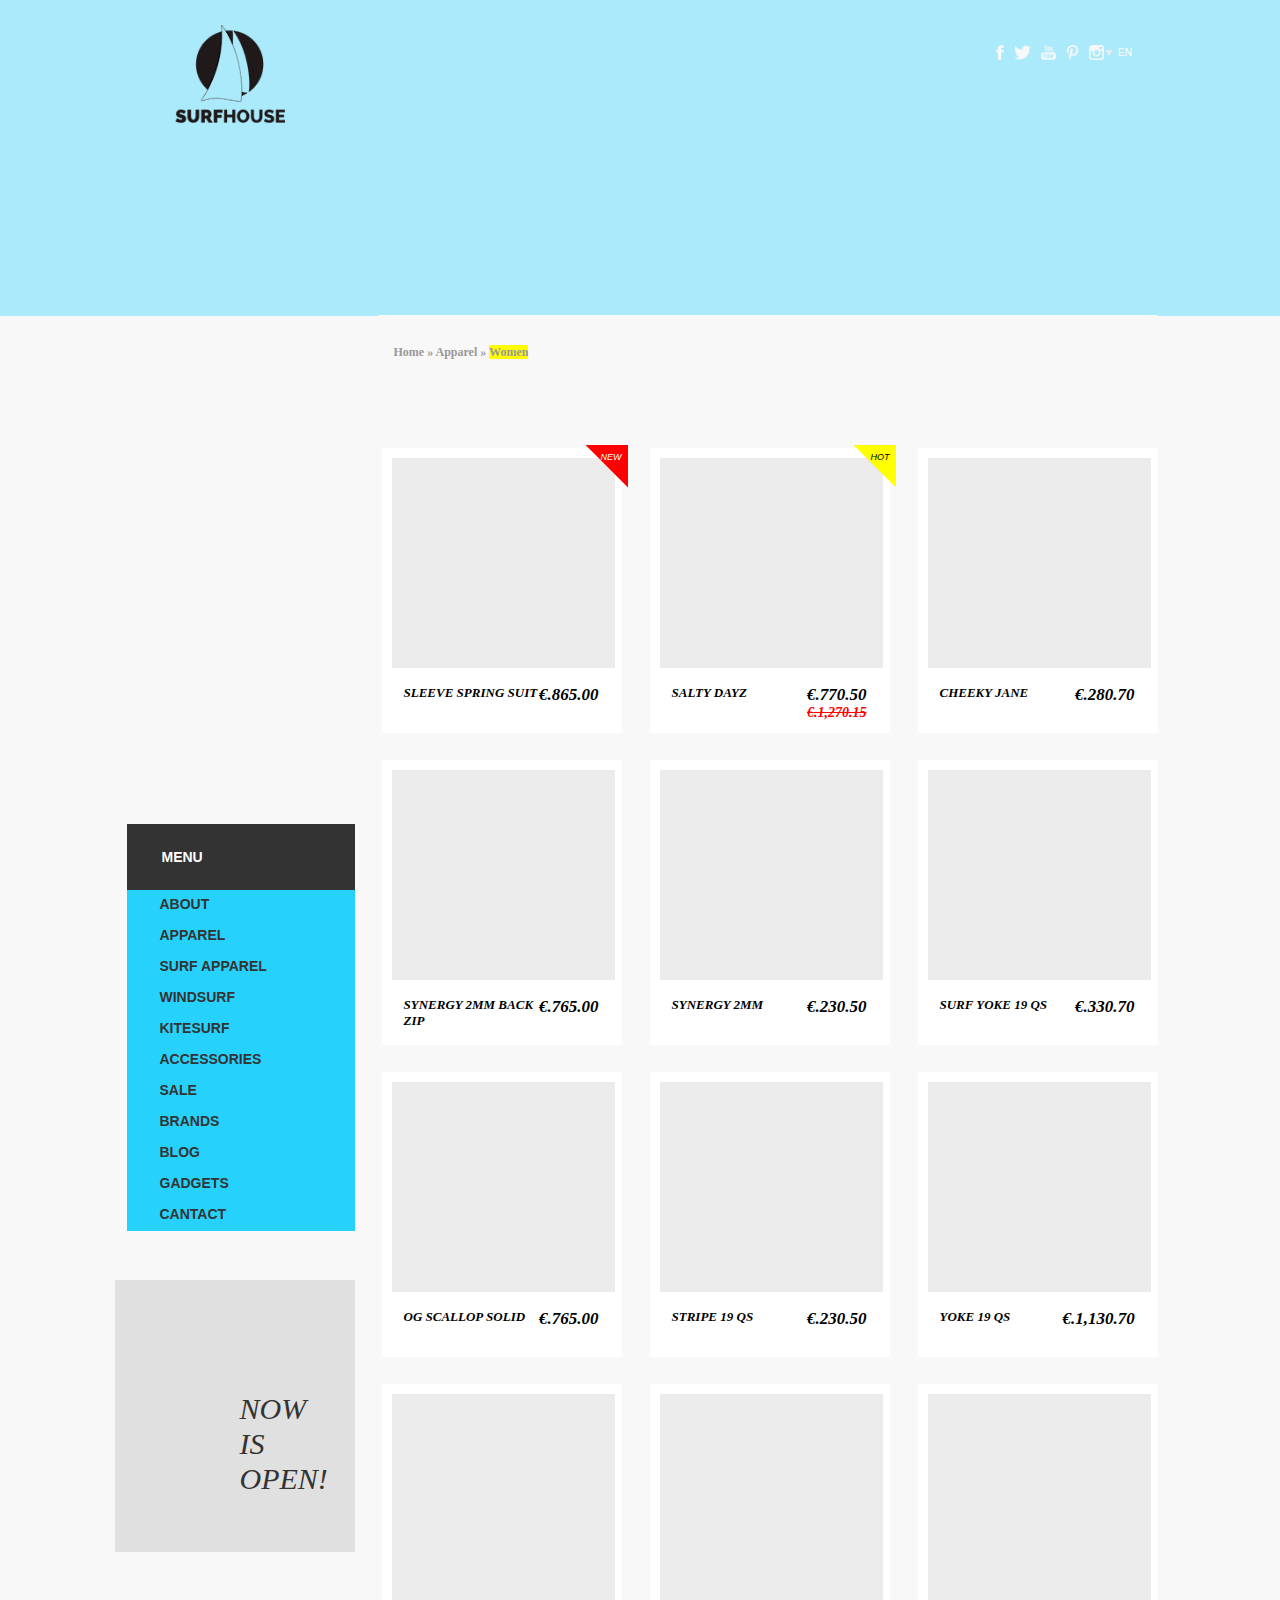
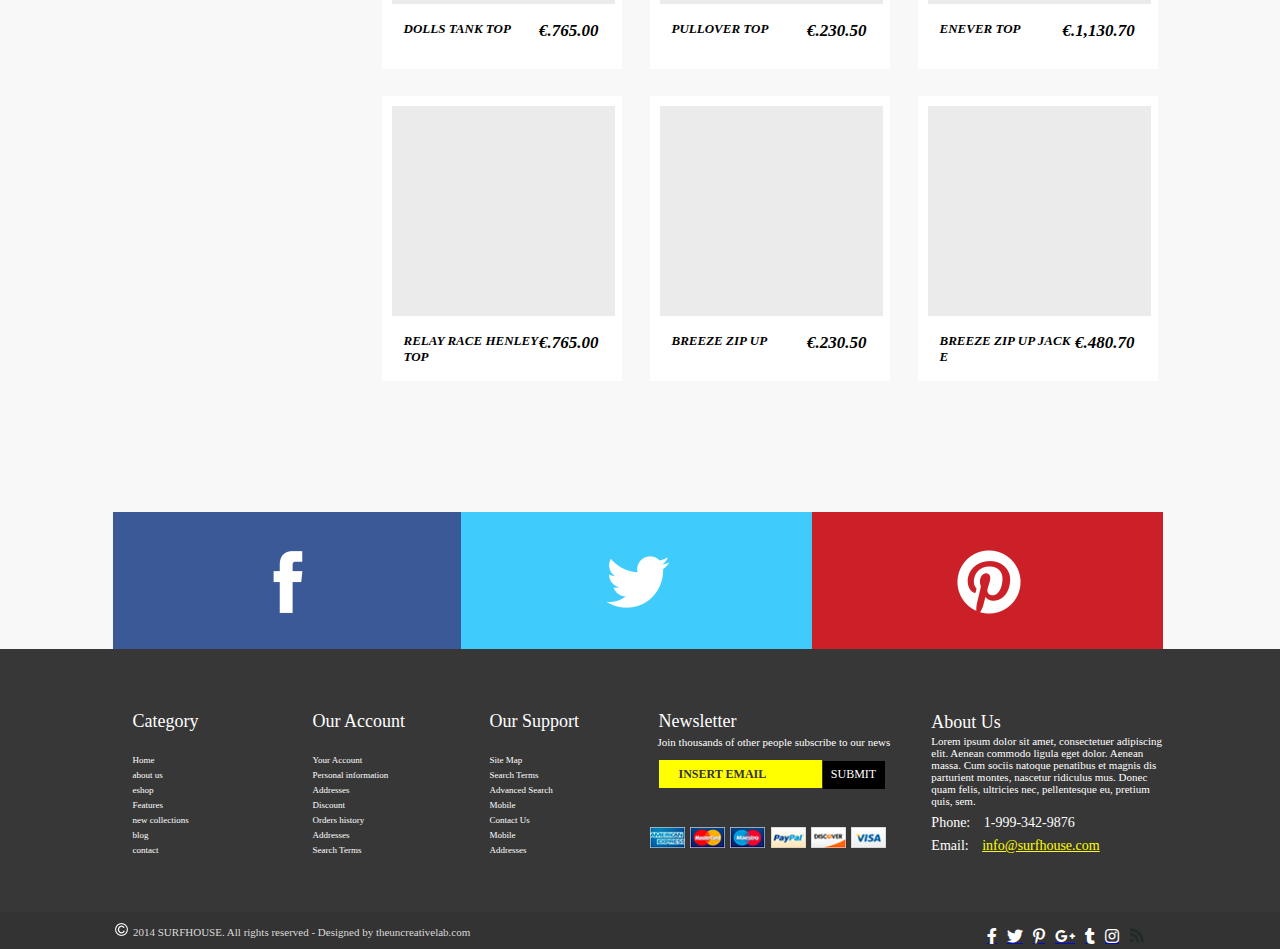
<file: shop-grid.html>
<!DOCTYPE html>
<html lang="en">
<head>
    <meta charset="UTF-8">
    <meta name="viewport" content="width=device-width, initial-scale=1.0">
    <link rel="stylesheet" href="/css/shop-grid.css" />
    <link rel="stylesheet" href="/css/main.css" />
    <link rel="stylesheet" href="/fonts/fontawesome-free-5.14.0-web/css/all.css" />
    <link rel="icon" href="/index-img/surfhouse logo fav.png" type="image/png" />
    <title>SURFHOUSE</title>
</head>
<body>

    <div class="site">

        <header class="container">
            <div class="wrapper wrapper-head">
                <div class="logo">
                  <img src="/index-img/surfhouse logo.png" alt="surfhouse logo" />
                </div>
                <div class="icons">
                  <a href="#"><img src="/index-img/facebook icon.png" alt="facebook" /></a>
                  <a href="#"><img src="/index-img/twitter icon.png" alt="twitter" /></a>
                  <a href="#"><img src="/index-img/youtube icon.png" alt="youtube" /></a>
                  <a href="#"><img src="/index-img/pinterest icon.png" alt="pinterest" /></a>
                  <a href="#"><img src="/index-img/insta icon.png" alt="instagram" /></a>
                  <div class="dropdown">
                    <div class="dropbtn">EN</div>
                    <div class="dropdown-content">
                      <a href="#">EN</a>
                      <a href="#">RU</a>
                    </div>
                  </div>
                </div>
              </div>
        </header>

        <div class="site-content">
            <div class="sidebar-product">
                <div class="sidebar">
                  <h4><span>MENU</span></h4>
                  <ul class="menu">
                    <li><span><a href="#">ABOUT</a></span></li>
                    <li><span><a href="#">APPAREL</a></span></li>
                    <li><span><a href="#">SURF APPAREL</a></span></li>
                    <li class="parent-submenu">
                      <span><a href="#">WINDSURF</a></span>
                      <ul class="submenu">
                        <li><span class="dot"></span><span><a href="#">KITES</a></span></li>
                        <li><span class="dot"></span><span><a href="#">KITEBOARDS</a></span></li>
                        <li class="parent-submenu">
                          <span class="dot"></span><span><a href="#">BAGS</a></span>
                          <ul class="submenu">
                            <li><span class="dot"></span><span><a href="#">MAGIC Kit</a></span></li>
                            <li><span class="dot"></span><span><a href="#">Pro limit s0214</a></span></li>
                          </ul>
                        </li>
                        <li><span class="dot"></span><span><a href="#">EQUIPMENT</a></span></li>
                      </ul>
                    </li>
                    <li><span><a href="#">KITESURF</a></span></li>
                    <li><span><a href="#">ACCESSORIES</a></span></li>
                    <li><span><a href="#">SALE</a></span></li>
                    <li><span><a href="#">BRANDS</a></span></li>
                    <li><span><a href="#">BLOG</a></span></li>
                    <li><span><a href="#">GADGETS</a></span></li>
                    <li><span><a href="#">CANTACT</a></span></li>
                  </ul>
                  <div class="annonce-grid">
                    <h4>
                      NOW<br />
                      IS<br />
                      OPEN!
                    </h4>
                  </div>
                </div>
          
                <div class="products">
                  <div class="viewed-products">
                    <h6 class="viewed-item"><a href="#">Home</a>  »  <a href="#">Apparel</a>  »  <a href="#"><span>Women</span></a></h6>
                    <div class="cards-parent">
                      <div class="product">
                        <img src="./index-img/Image.png" alt="product" />
                        <div class="text-product">
                          <p class="name">SLEEVE SPRING SUIT</p>
                          <p class="price">€.865.00</p>
                        </div>
                        <!-- делаю блок трейгольника. смотри css для примера. на этих примерах попробуй понять как использовать before/after -->
                        <div class="triangle-new"></div>
                      </div>
                      <div class="product">
                        <img src="./index-img/Image.png" alt="product" />
                        <div class="text-product">
                          <p class="name">SALTY DAYZ</p>
                          <p class="price">€.770.50 <br /><span>€.1,270.15</span></p>
                          <div div class="triangle-hot"></div>
                        </div>
                      </div>
                      <div class="product">
                        <img src="./index-img/Image.png" alt="product" />
                        <div class="text-product">
                          <p class="name">CHEEKY JANE</p>
                          <p class="price">€.280.70</p>
                        </div>
                      </div>
                      <div class="product">
                        <img src="./index-img/Image.png" alt="product" />
                        <div class="text-product">
                          <p class="name">SYNERGY 2MM BACK ZIP</p>
                          <p class="price">€.765.00</p>
                        </div>
                      </div>
                      <div class="product">
                        <img src="./index-img/Image.png" alt="product" />
                        <div class="text-product">
                          <p class="name">SYNERGY 2MM</p>
                          <p class="price">€.230.50</p>
                        </div>
                      </div>
                      <div class="product">
                        <img src="./index-img/Image.png" alt="product" />
                        <div class="text-product">
                          <p class="name">SURF YOKE 19 QS</p>
                          <p class="price">€.330.70</p>
                        </div>
                      </div>
                      <div class="product">
                        <img src="./index-img/Image.png" alt="product" />
                        <div class="text-product">
                          <p class="name">OG SCALLOP SOLID</p>
                          <p class="price">€.765.00</p>
                        </div>
                      </div>
                      <div class="product">
                        <img src="./index-img/Image.png" alt="product" />
                        <div class="text-product">
                          <p class="name">STRIPE 19 QS</p>
                          <p class="price">€.230.50</p>
                        </div>
                      </div>
                      <div class="product">
                        <img src="./index-img/Image.png" alt="product" />
                        <div class="text-product">
                          <p class="name">YOKE 19 QS</p>
                          <p class="price">€.1,130.70</p>
                        </div>
                      </div>
                      <div class="product">
                        <img src="./index-img/Image.png" alt="product" />
                        <div class="text-product">
                          <p class="name">DOLLS TANK TOP</p>
                          <p class="price">€.765.00</p>
                        </div>
                      </div>
                      <div class="product">
                        <img src="./index-img/Image.png" alt="product" />
                        <div class="text-product">
                          <p class="name">PULLOVER TOP</p>
                          <p class="price">€.230.50</p>
                        </div>
                      </div>
                      <div class="product">
                        <img src="./index-img/Image.png" alt="product" />
                        <div class="text-product">
                          <p class="name">ENEVER TOP</p>
                          <p class="price">€.1,130.70</p>
                        </div>
                      </div>
                      <div class="product">
                        <img src="./index-img/Image.png" alt="product" />
                        <div class="text-product">
                          <p class="name">RELAY RACE HENLEY TOP</p>
                          <p class="price">€.765.00</p>
                        </div>
                      </div>
                      <div class="product">
                        <img src="./index-img/Image.png" alt="product" />
                        <div class="text-product">
                          <p class="name">BREEZE ZIP UP</p>
                          <p class="price">€.230.50</p>
                        </div>
                      </div>
                      <div class="product">
                        <img src="./index-img/Image.png" alt="product" />
                        <div class="text-product">
                          <p class="name">BREEZE ZIP UP JACKE</p>
                          <p class="price">€.480.70</p>
                        </div>
                      </div>
                    </div>
                  </div>
                </div>
            </div>

            <div class="wrapper wrapper-socials">
                <div class="social">
                  <a href="#"><div class="f-icon"><img src="./index-img/f icon.png" alt="facebook" /></div></a>
                  <a href="#"><div class="tw-icon"><img src="./index-img/tw icon.png" alt="twitter" /></div></a>
                  <a href="#"><div class="pin-icon"><img src="./index-img/pin icon.png" alt="pinterest" /></div></a>
                </div>
        
            </div>
        </div>

        <footer>
            <div class="wrapper wrapper-footer">
                <div class="info-block">
                  <div class="menu-block">
                    <div class="category">
                      <h3>Category</h3>
                      <div>
                        <a href="#">Home</a>
                        <a href="#">about us</a>
                        <a href="#">eshop</a>
                        <a href="#">Features</a>
                        <a href="#">new collections</a>
                        <a href="#">blog</a>
                        <a href="#">contact</a>
                      </div>
                    </div>
          
                    <div class="account">
                      <h3>Our Account</h3>
                      <div>
                        <a href="#">Your Account</a>
                        <a href="#">Personal information</a>
                        <a href="#">Addresses</a>
                        <a href="#">Discount</a>
                        <a href="#">Orders history</a>
                        <a href="#">Addresses</a>
                        <a href="#">Search Terms</a>
                      </div>
                    </div>
          
                    <div class="support">
                      <h3>Our Support</h3>
                      <div>
                        <a href="#">Site Map</a>
                        <a href="#">Search Terms</a>
                        <a href="#">Advanced Search</a>
                        <a href="#">Mobile</a>
                        <a href="#">Contact Us</a>
                        <a href="#">Mobile</a>
                        <a href="#">Addresses</a>
                      </div>
                    </div>
                  </div>
          
                  <div class="newsletter">
                    <h3>Newsletter</h3>
                    <p>Join thousands of other people subscribe to our news</p>
                    <input type="email" placeholder="INSERT EMAIL" />
                    <button type="submit">SUBMIT</button>
          
                    <div class="payment">
                      <img src="./index-img/aex.png" alt="amex" />
                      <img src="./index-img/mastercard.png" alt="mastercard" />
                      <img src="./index-img/maestero.png" alt="maestero" />
                      <img src="./index-img/paypal.png" alt="paypal" />
                      <img src="./index-img/discover.png" alt="discover" />
                      <img src="./index-img/visa_straight.png" alt="visa" />
                    </div>
                  </div>
          
                  <div class="about">
                    <h3>About Us</h3>
                    <p class="text">
                      Lorem ipsum dolor sit amet, consectetuer adipiscing elit. Aenean
                      commodo ligula eget dolor. Aenean massa. Cum sociis natoque
                      penatibus et magnis dis parturient montes, nascetur ridiculus mus.
                      Donec quam felis, ultricies nec, pellentesque eu, pretium quis, sem.
                    </p>
          
                    <p class="phone">Phone: <span class="number"><a href="tel:1-999-342-9876">1-999-342-9876</a></span></p>
                    <p class="mail">Email: <span class="email"><a href="mailto:info@surfhouse.com">info@surfhouse.com</a></span></p>
                  </div>
                </div>
              </div>
              <div class="foot-copyright">
                <div class="wrapper">
                  <div class="foot">
                    <p class="copyright">
                      <img src="/index-img/copy symbol.png" alt="copy symbol" />2014 SURFHOUSE.
                      All rights reserved - Designed by theuncreativelab.com
                    </p>
            
                    <div class="icons-foot">
                      <a href="#"><span class="facebook-foot"></span></a>
                      <a href="#"><span class="twitter-foot"></span></a>
                      <a href="#"><span class="pinterest-foot"></span></a>
                      <a href="#"><span class="googleplus-foot"></span></a>
                      <a href="#"><span class="tumblr-foot"></span></a>
                      <a href="#"><span class="instagram-foot"></a>
                      <a href="#"><img src="/index-img/rss foot.png" class="rss-foot"></a>
                    </div>
                  </div>
                </div>
              </div>
        </footer>

    </div>
    
</body>
</html>
</file>
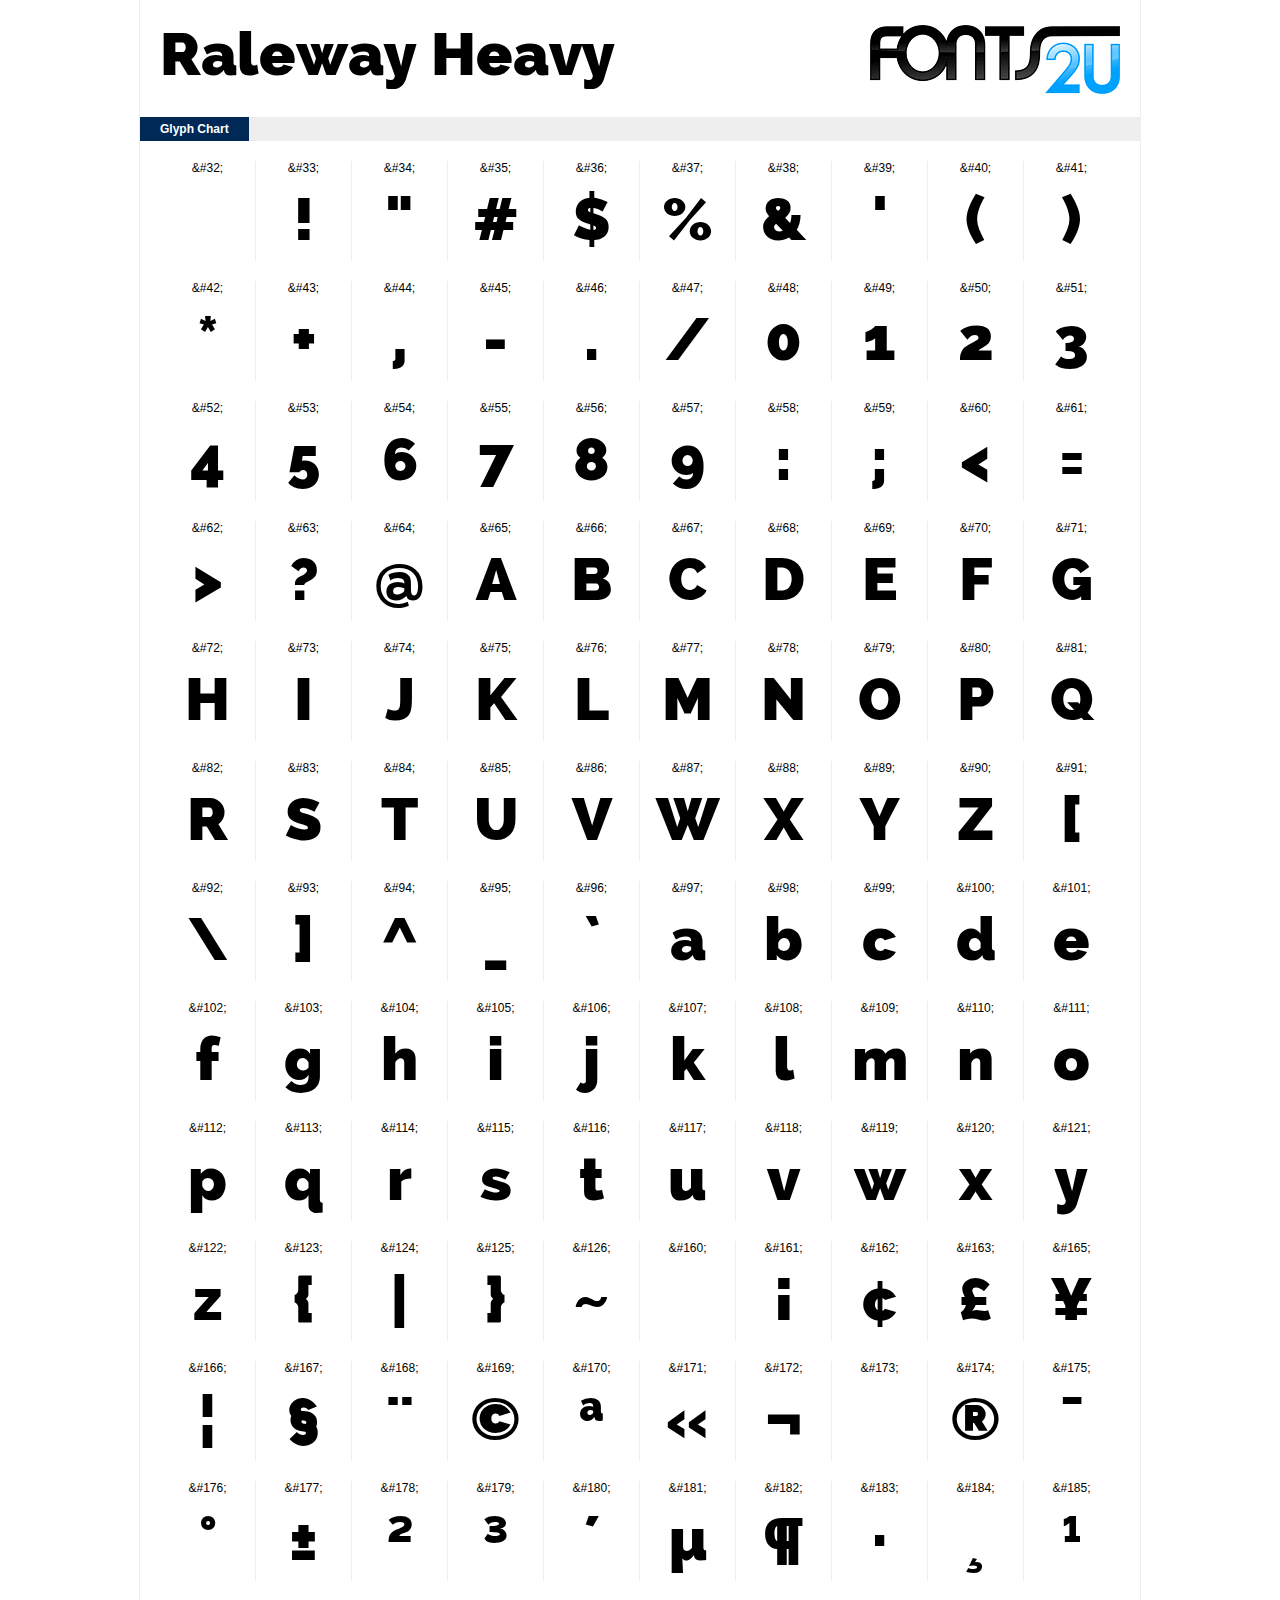
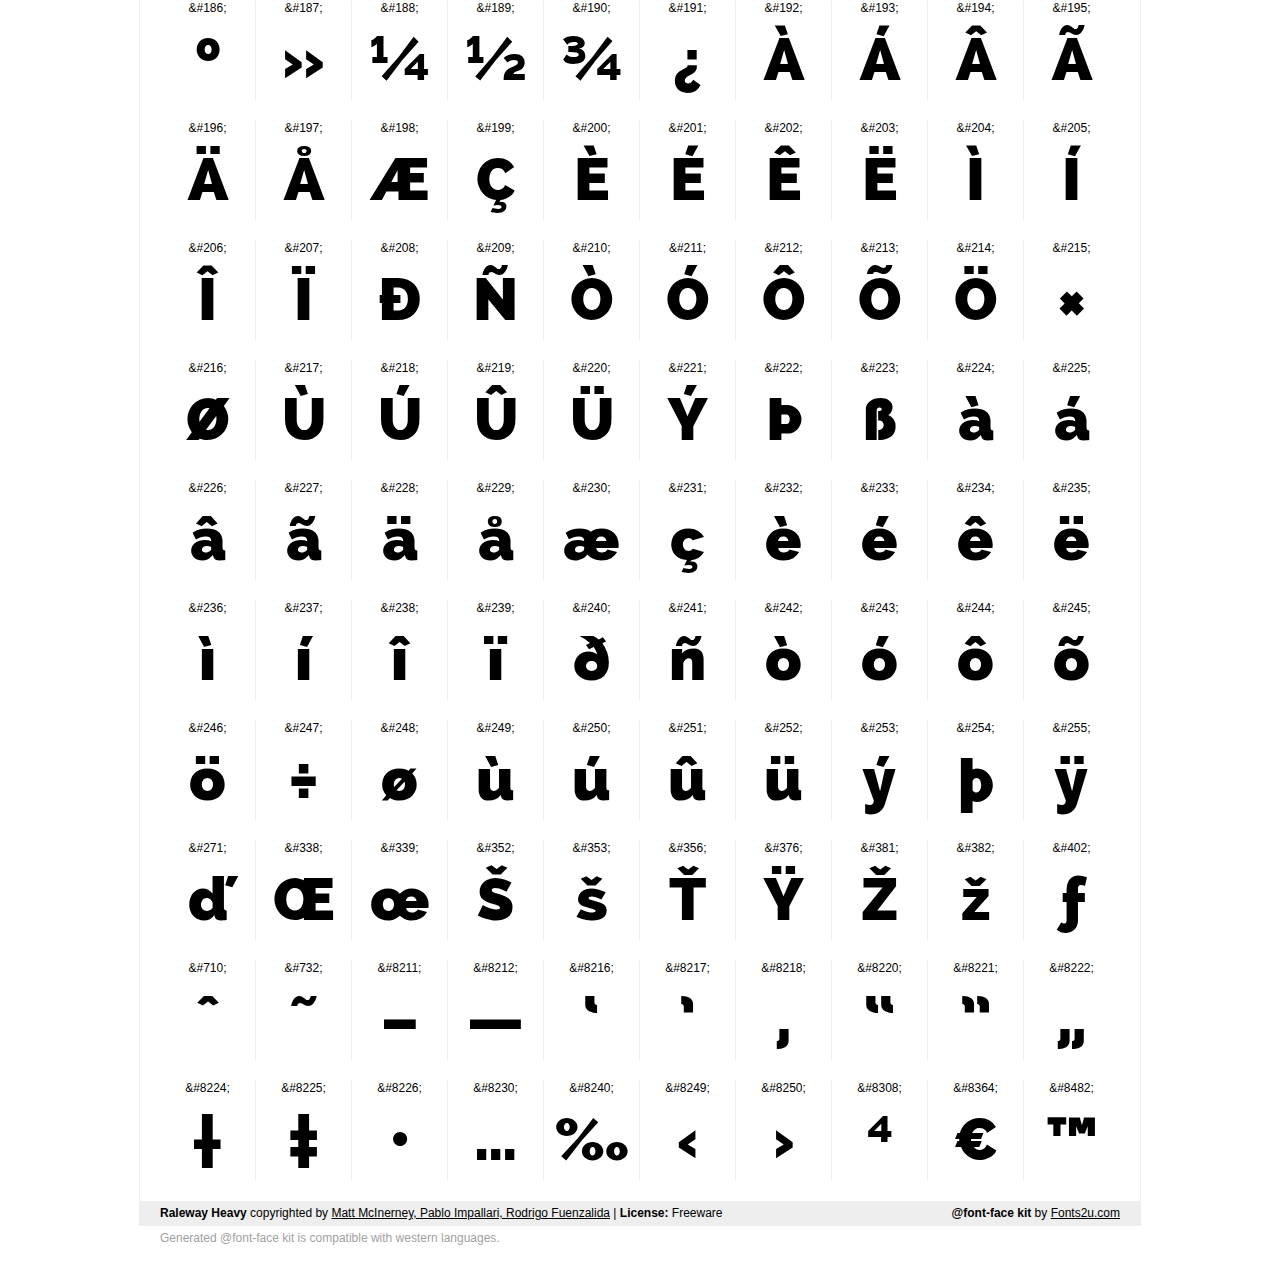
<file: fonts/Raleway_Heavy/demo.html>
﻿<!DOCTYPE html PUBLIC "-//W3C//DTD XHTML 1.0 Strict//EN" "http://www.w3.org/TR/xhtml1/DTD/xhtml1-strict.dtd"> 

<html xmlns="http://www.w3.org/1999/xhtml"> 

  <head> 

    <title>Raleway Heavy @font-face kit sample</title> 
    <meta http-equiv="Content-Type" content="text/html; charset=utf-8" />
    
    <style media="screen" type="text/css">/*<![CDATA[*/@import 'stylesheet.css';/*]]>*/</style>
    <style media="screen" type="text/css">/*<![CDATA[*/@import 'demo-files/demo.css';/*]]>*/</style>
    <style type="text/css">#title,#glyphs p{font-family:"Raleway Heavy"}</style>

 </head> 
 
<body> 

	<div id="wrapper">
		<div id="title">
			Raleway Heavy		</div>
		<div id="logo">
			<a href="https://fonts2u.com" target="_blank"><img src="demo-files/fonts2u_logo.gif" width="250" height="69" alt="Fonts2u.com logo" /></a>
		</div>
		<div class="clr"></div>

		<div id="menu">
			<ul>
				<li class="selected"><a href="#glyphs">Glyph Chart</a></li>
			<ul>
			<div class="clr"></div>
		</div>

		<div id="content">
			
			<div id="glyphs">
				<div class="g">&amp;#32;<p> </p></div>
<div class="g">&amp;#33;<p>!</p></div>
<div class="g">&amp;#34;<p>"</p></div>
<div class="g">&amp;#35;<p>#</p></div>
<div class="g">&amp;#36;<p>$</p></div>
<div class="g">&amp;#37;<p>%</p></div>
<div class="g">&amp;#38;<p>&</p></div>
<div class="g">&amp;#39;<p>'</p></div>
<div class="g">&amp;#40;<p>(</p></div>
<div class="g noborder">&amp;#41;<p>)</p></div>
<div class="clr"></div><div class="g">&amp;#42;<p>*</p></div>
<div class="g">&amp;#43;<p>+</p></div>
<div class="g">&amp;#44;<p>,</p></div>
<div class="g">&amp;#45;<p>-</p></div>
<div class="g">&amp;#46;<p>.</p></div>
<div class="g">&amp;#47;<p>/</p></div>
<div class="g">&amp;#48;<p>0</p></div>
<div class="g">&amp;#49;<p>1</p></div>
<div class="g">&amp;#50;<p>2</p></div>
<div class="g noborder">&amp;#51;<p>3</p></div>
<div class="clr"></div><div class="g">&amp;#52;<p>4</p></div>
<div class="g">&amp;#53;<p>5</p></div>
<div class="g">&amp;#54;<p>6</p></div>
<div class="g">&amp;#55;<p>7</p></div>
<div class="g">&amp;#56;<p>8</p></div>
<div class="g">&amp;#57;<p>9</p></div>
<div class="g">&amp;#58;<p>:</p></div>
<div class="g">&amp;#59;<p>;</p></div>
<div class="g">&amp;#60;<p><</p></div>
<div class="g noborder">&amp;#61;<p>=</p></div>
<div class="clr"></div><div class="g">&amp;#62;<p>></p></div>
<div class="g">&amp;#63;<p>?</p></div>
<div class="g">&amp;#64;<p>@</p></div>
<div class="g">&amp;#65;<p>A</p></div>
<div class="g">&amp;#66;<p>B</p></div>
<div class="g">&amp;#67;<p>C</p></div>
<div class="g">&amp;#68;<p>D</p></div>
<div class="g">&amp;#69;<p>E</p></div>
<div class="g">&amp;#70;<p>F</p></div>
<div class="g noborder">&amp;#71;<p>G</p></div>
<div class="clr"></div><div class="g">&amp;#72;<p>H</p></div>
<div class="g">&amp;#73;<p>I</p></div>
<div class="g">&amp;#74;<p>J</p></div>
<div class="g">&amp;#75;<p>K</p></div>
<div class="g">&amp;#76;<p>L</p></div>
<div class="g">&amp;#77;<p>M</p></div>
<div class="g">&amp;#78;<p>N</p></div>
<div class="g">&amp;#79;<p>O</p></div>
<div class="g">&amp;#80;<p>P</p></div>
<div class="g noborder">&amp;#81;<p>Q</p></div>
<div class="clr"></div><div class="g">&amp;#82;<p>R</p></div>
<div class="g">&amp;#83;<p>S</p></div>
<div class="g">&amp;#84;<p>T</p></div>
<div class="g">&amp;#85;<p>U</p></div>
<div class="g">&amp;#86;<p>V</p></div>
<div class="g">&amp;#87;<p>W</p></div>
<div class="g">&amp;#88;<p>X</p></div>
<div class="g">&amp;#89;<p>Y</p></div>
<div class="g">&amp;#90;<p>Z</p></div>
<div class="g noborder">&amp;#91;<p>[</p></div>
<div class="clr"></div><div class="g">&amp;#92;<p>\</p></div>
<div class="g">&amp;#93;<p>]</p></div>
<div class="g">&amp;#94;<p>^</p></div>
<div class="g">&amp;#95;<p>_</p></div>
<div class="g">&amp;#96;<p>`</p></div>
<div class="g">&amp;#97;<p>a</p></div>
<div class="g">&amp;#98;<p>b</p></div>
<div class="g">&amp;#99;<p>c</p></div>
<div class="g">&amp;#100;<p>d</p></div>
<div class="g noborder">&amp;#101;<p>e</p></div>
<div class="clr"></div><div class="g">&amp;#102;<p>f</p></div>
<div class="g">&amp;#103;<p>g</p></div>
<div class="g">&amp;#104;<p>h</p></div>
<div class="g">&amp;#105;<p>i</p></div>
<div class="g">&amp;#106;<p>j</p></div>
<div class="g">&amp;#107;<p>k</p></div>
<div class="g">&amp;#108;<p>l</p></div>
<div class="g">&amp;#109;<p>m</p></div>
<div class="g">&amp;#110;<p>n</p></div>
<div class="g noborder">&amp;#111;<p>o</p></div>
<div class="clr"></div><div class="g">&amp;#112;<p>p</p></div>
<div class="g">&amp;#113;<p>q</p></div>
<div class="g">&amp;#114;<p>r</p></div>
<div class="g">&amp;#115;<p>s</p></div>
<div class="g">&amp;#116;<p>t</p></div>
<div class="g">&amp;#117;<p>u</p></div>
<div class="g">&amp;#118;<p>v</p></div>
<div class="g">&amp;#119;<p>w</p></div>
<div class="g">&amp;#120;<p>x</p></div>
<div class="g noborder">&amp;#121;<p>y</p></div>
<div class="clr"></div><div class="g">&amp;#122;<p>z</p></div>
<div class="g">&amp;#123;<p>{</p></div>
<div class="g">&amp;#124;<p>|</p></div>
<div class="g">&amp;#125;<p>}</p></div>
<div class="g">&amp;#126;<p>~</p></div>
<div class="g">&amp;#160;<p> </p></div>
<div class="g">&amp;#161;<p>¡</p></div>
<div class="g">&amp;#162;<p>¢</p></div>
<div class="g">&amp;#163;<p>£</p></div>
<div class="g noborder">&amp;#165;<p>¥</p></div>
<div class="clr"></div><div class="g">&amp;#166;<p>¦</p></div>
<div class="g">&amp;#167;<p>§</p></div>
<div class="g">&amp;#168;<p>¨</p></div>
<div class="g">&amp;#169;<p>©</p></div>
<div class="g">&amp;#170;<p>ª</p></div>
<div class="g">&amp;#171;<p>«</p></div>
<div class="g">&amp;#172;<p>¬</p></div>
<div class="g">&amp;#173;<p>­</p></div>
<div class="g">&amp;#174;<p>®</p></div>
<div class="g noborder">&amp;#175;<p>¯</p></div>
<div class="clr"></div><div class="g">&amp;#176;<p>°</p></div>
<div class="g">&amp;#177;<p>±</p></div>
<div class="g">&amp;#178;<p>²</p></div>
<div class="g">&amp;#179;<p>³</p></div>
<div class="g">&amp;#180;<p>´</p></div>
<div class="g">&amp;#181;<p>µ</p></div>
<div class="g">&amp;#182;<p>¶</p></div>
<div class="g">&amp;#183;<p>·</p></div>
<div class="g">&amp;#184;<p>¸</p></div>
<div class="g noborder">&amp;#185;<p>¹</p></div>
<div class="clr"></div><div class="g">&amp;#186;<p>º</p></div>
<div class="g">&amp;#187;<p>»</p></div>
<div class="g">&amp;#188;<p>¼</p></div>
<div class="g">&amp;#189;<p>½</p></div>
<div class="g">&amp;#190;<p>¾</p></div>
<div class="g">&amp;#191;<p>¿</p></div>
<div class="g">&amp;#192;<p>À</p></div>
<div class="g">&amp;#193;<p>Á</p></div>
<div class="g">&amp;#194;<p>Â</p></div>
<div class="g noborder">&amp;#195;<p>Ã</p></div>
<div class="clr"></div><div class="g">&amp;#196;<p>Ä</p></div>
<div class="g">&amp;#197;<p>Å</p></div>
<div class="g">&amp;#198;<p>Æ</p></div>
<div class="g">&amp;#199;<p>Ç</p></div>
<div class="g">&amp;#200;<p>È</p></div>
<div class="g">&amp;#201;<p>É</p></div>
<div class="g">&amp;#202;<p>Ê</p></div>
<div class="g">&amp;#203;<p>Ë</p></div>
<div class="g">&amp;#204;<p>Ì</p></div>
<div class="g noborder">&amp;#205;<p>Í</p></div>
<div class="clr"></div><div class="g">&amp;#206;<p>Î</p></div>
<div class="g">&amp;#207;<p>Ï</p></div>
<div class="g">&amp;#208;<p>Ð</p></div>
<div class="g">&amp;#209;<p>Ñ</p></div>
<div class="g">&amp;#210;<p>Ò</p></div>
<div class="g">&amp;#211;<p>Ó</p></div>
<div class="g">&amp;#212;<p>Ô</p></div>
<div class="g">&amp;#213;<p>Õ</p></div>
<div class="g">&amp;#214;<p>Ö</p></div>
<div class="g noborder">&amp;#215;<p>×</p></div>
<div class="clr"></div><div class="g">&amp;#216;<p>Ø</p></div>
<div class="g">&amp;#217;<p>Ù</p></div>
<div class="g">&amp;#218;<p>Ú</p></div>
<div class="g">&amp;#219;<p>Û</p></div>
<div class="g">&amp;#220;<p>Ü</p></div>
<div class="g">&amp;#221;<p>Ý</p></div>
<div class="g">&amp;#222;<p>Þ</p></div>
<div class="g">&amp;#223;<p>ß</p></div>
<div class="g">&amp;#224;<p>à</p></div>
<div class="g noborder">&amp;#225;<p>á</p></div>
<div class="clr"></div><div class="g">&amp;#226;<p>â</p></div>
<div class="g">&amp;#227;<p>ã</p></div>
<div class="g">&amp;#228;<p>ä</p></div>
<div class="g">&amp;#229;<p>å</p></div>
<div class="g">&amp;#230;<p>æ</p></div>
<div class="g">&amp;#231;<p>ç</p></div>
<div class="g">&amp;#232;<p>è</p></div>
<div class="g">&amp;#233;<p>é</p></div>
<div class="g">&amp;#234;<p>ê</p></div>
<div class="g noborder">&amp;#235;<p>ë</p></div>
<div class="clr"></div><div class="g">&amp;#236;<p>ì</p></div>
<div class="g">&amp;#237;<p>í</p></div>
<div class="g">&amp;#238;<p>î</p></div>
<div class="g">&amp;#239;<p>ï</p></div>
<div class="g">&amp;#240;<p>ð</p></div>
<div class="g">&amp;#241;<p>ñ</p></div>
<div class="g">&amp;#242;<p>ò</p></div>
<div class="g">&amp;#243;<p>ó</p></div>
<div class="g">&amp;#244;<p>ô</p></div>
<div class="g noborder">&amp;#245;<p>õ</p></div>
<div class="clr"></div><div class="g">&amp;#246;<p>ö</p></div>
<div class="g">&amp;#247;<p>÷</p></div>
<div class="g">&amp;#248;<p>ø</p></div>
<div class="g">&amp;#249;<p>ù</p></div>
<div class="g">&amp;#250;<p>ú</p></div>
<div class="g">&amp;#251;<p>û</p></div>
<div class="g">&amp;#252;<p>ü</p></div>
<div class="g">&amp;#253;<p>ý</p></div>
<div class="g">&amp;#254;<p>þ</p></div>
<div class="g noborder">&amp;#255;<p>ÿ</p></div>
<div class="clr"></div><div class="g">&amp;#271;<p>ď</p></div>
<div class="g">&amp;#338;<p>Œ</p></div>
<div class="g">&amp;#339;<p>œ</p></div>
<div class="g">&amp;#352;<p>Š</p></div>
<div class="g">&amp;#353;<p>š</p></div>
<div class="g">&amp;#356;<p>Ť</p></div>
<div class="g">&amp;#376;<p>Ÿ</p></div>
<div class="g">&amp;#381;<p>Ž</p></div>
<div class="g">&amp;#382;<p>ž</p></div>
<div class="g noborder">&amp;#402;<p>ƒ</p></div>
<div class="clr"></div><div class="g">&amp;#710;<p>ˆ</p></div>
<div class="g">&amp;#732;<p>˜</p></div>
<div class="g">&amp;#8211;<p>–</p></div>
<div class="g">&amp;#8212;<p>—</p></div>
<div class="g">&amp;#8216;<p>‘</p></div>
<div class="g">&amp;#8217;<p>’</p></div>
<div class="g">&amp;#8218;<p>‚</p></div>
<div class="g">&amp;#8220;<p>“</p></div>
<div class="g">&amp;#8221;<p>”</p></div>
<div class="g noborder">&amp;#8222;<p>„</p></div>
<div class="clr"></div><div class="g">&amp;#8224;<p>†</p></div>
<div class="g">&amp;#8225;<p>‡</p></div>
<div class="g">&amp;#8226;<p>•</p></div>
<div class="g">&amp;#8230;<p>…</p></div>
<div class="g">&amp;#8240;<p>‰</p></div>
<div class="g">&amp;#8249;<p>‹</p></div>
<div class="g">&amp;#8250;<p>›</p></div>
<div class="g">&amp;#8308;<p>⁴</p></div>
<div class="g">&amp;#8364;<p>€</p></div>
<div class="g noborder">&amp;#8482;<p>™</p></div>
<div class="clr"></div>			</div>
			
			<div class="clr"></div>

		</div>

		<div id="footer">
			<div id="copyright"><strong>Raleway Heavy</strong> copyrighted by <a href="http://pixelspread.com" target="_blank">Matt McInerney, Pablo Impallari, Rodrigo Fuenzalida</a> | <strong>License:</strong> Freeware</div>
			<div id="generated"><strong>@font-face kit</strong> by <a href="https://fonts2u.com" target="_blank">Fonts2u.com</a></div>
			<div class="clr"></div>
		</div>
	</div>
	<div id="support">Generated @font-face kit is compatible with western languages.</div>

</body> 

</html>
</file>
<file: css/main.css>
@font-face {
  font-family: "Raleway Heavy";
  src: url("/fonts/Raleway_Heavy/Raleway-Heavy.eot") format("eot"),
    url("/fonts/Raleway_Heavy/Raleway-Heavy.woff") format("woff"),
    url("/fonts/Raleway_Heavy/Raleway-Heavy.ttf") format("truetype"),
    url("/fonts/Raleway_Heavy/Raleway-Heavy.svg") format("svg");

  font-family: "FontAwesome";
  src: url("/fonts/fontawesome-free-5.14.0-web/webfonts/fa-brands-400.eot")
      format("eot"),
    url("/fonts/fontawesome-free-5.14.0-web/webfonts/fa-brands-400.svg")
      format("svg"),
    url("/fonts/fontawesome-free-5.14.0-web/webfonts/fa-brands-400.ttf")
      format("truetype"),
    url("/fonts/fontawesome-free-5.14.0-web/webfonts/fa-brands-400.woff")
      format("woff"),
    url("/fonts/fontawesome-free-5.14.0-web/webfonts/fa-brands-400.woff2")
      format("woff2"),
    url("/fonts/fontawesome-free-5.14.0-web/webfonts/fa-solid-900.eot")
      format("eot"),
    url("/fonts/fontawesome-free-5.14.0-web/webfonts/fa-solid-900.svg")
      format("svg"),
    url("/fonts/fontawesome-free-5.14.0-web/webfonts/fa-solid-900.ttf")
      format("truetype"),
    url("/fonts/fontawesome-free-5.14.0-web/webfonts/fa-solid-900.woff")
      format("woff"),
    url("/fonts/fontawesome-free-5.14.0-web/webfonts/fa-solid-900.woff2")
      format("woff2");
}
/* вынес в определение шрифта */
* {
  box-sizing: border-box;
  justify-content: space-between;
}

html,
body {
  height: 100%;
  margin: 0;
  background-color: #f8f8f8;
  /* max-width: 1400px; */
}

header {
  margin: 0;
  background-color: #abeafa;
  display: flex;
  justify-content: space-between;
}

.logo {
  margin-top: 25px;
  margin-left: 135px;
}

.logo img {
  width: 110px;
}

.icons {
  margin-top: 45px;
  display: flex;
  margin-right: 130px;
}
/* тут обрати внимание на вложенный селектор */
.icons img {
  height: 15px;
}
/* обрати внимание на этот стиль, тут работает псевдокласс */
.icons > a:not(:first-child) {
  margin-left: 10px;
}

.content-site-top {
  height: 500px;
  background-color: #abeafa;
  width: 100%;
  display: flex;
  justify-content: space-between;
}

.container {
  width: 100%;
}

.wrapper {
  display: flex;
  justify-content: space-between;
  width: 1200px;
  margin: 0 auto;
}

.wrapper-sie-top {
  padding: 0 50px 0 90px;
}

.wrapper-socials {
  flex-direction: column;
}

.yellow_block {
  font-family: "Raleway", sans-serif;
  width: 240px;
  height: 270px;
  background-color: #fff51f;
  padding: 40px 10px 50px 20px;
  margin: 175px 0 0 -15px;
}

.yellow_block h3 {
  display: inline-block;
  font-size: 30px;
  font-weight: bold;
}

.yellow_block p {
  line-height: 15px;
  margin-top: -5px;
  margin-bottom: 0px;
  font-size: 17px;
  font-style: italic;
  font-weight: bold;
}

.slide-content {
  font-family: "Raleway", sans-serif;
  width: 360px;
  height: 230px;
  background-color: transparent;
  margin: 45px 45px 0 0;
}

.slide-content h3 {
  line-height: 35px;
  font-size: 44px;
  color: #fff51f;
  font-weight: 800;
  margin-bottom: 0;
}

.slide-content p {
  width: 80%;
  display: inline-block;
  font-size: 18px;
  color: #fff51f;
  font-weight: 200;
  margin-top: 0;
  margin-bottom: 68px;
}

.slide-button {
  font-family: "Raleway Heavy";
  font-weight: normal;
  font-style: normal;
  border: 0px;
  margin-top: -20px;
  font-weight: 900;
  height: 49px;
  width: 124px;
  background-color: #fff51f;
}

.sidebar-product {
  font-family: "Roboto", sans-serif;
  margin: -14px 129px 0 148px;
  display: flex;
  justify-content: center;
  background-color: transparent;
}

.sidebar {
  font-size: 14px;
  align-content: center;
  width: 230px;
  background-color: transparent;
  margin: 0 23px 0 25px;
}

.menu {
  margin: 0px;
  list-style: none;
  font-size: 14px;
  font-weight: 800;
  padding: 0px;
  background-color: #26d2fc;
}

.menu a {
  text-decoration: none;
  color: #333333;
}

.menu li:hover > span  a {
  color: #ffffff;
}

.menu li {
  padding: 6px 0px 9px 11px;
}

.menu > li > span {
  padding: 22px;
}

.menu .submenu {
  display: none;
  width: 155px;
  color: #333333;
  background-color: #26d2fc;
}

ul li {
  display: block;
}

.menu li:hover {
  color: #ffffff;
  background-color: #333333;
  cursor: pointer;
}

.parent-submenu:hover > .submenu {
  display: block;
}

.parent-submenu:hover {
  position: relative;
}

.submenu {
  position: absolute;
  top: 0;
  padding: 0px;
  left: 100%;
  width: 165px;
  z-index: 3;
}
/* если before, то лучше используй контент. https://graphemica.com/ тут можешь найти код иконок для css */
.submenu li:before {
  content: "\0025A0";
  padding: 0 5px;
}

.sidebar > h4 {
  margin: 0;
  background-color: #333333;
  color: #ffffff;
  padding: 25px 25px 25px 35px;
}

.annonce {
  margin: -9px 0px 0 -12px;
  width: 240px;
  height: 272px;
  background-color: #e0e0e0;
  text-align: start;
}

.annonce > h4 {
  padding: 111px 0px 0px 125px;
  line-height: 35px;
  font-family: "Raleway Heavy";
  font-weight: normal;
  font-style: italic;
  font-size: 30px;
  color: #333333;
}

.products {
  margin: 0 40px 0 0;
  flex-direction: column;
}

.products h3 {
  padding: 3px 0px 0 24px;
  margin: 20px 0 22px 0;
}

.new-products {
  width: 780px;
  background-color: #f8f8f8;
  color: #707070;
  font-style: italic;
  font-size: 20px;
  display: flex;
  flex-direction: column;
}
/* родительский класс, который определяет расположение элементов */
.new-products .cards-parent {
  display: flex;
  flex-wrap: wrap;
}
/*  */

.new-products .product {
  height: 285px;
  width: 240px;
  background-color: #ffffff;
  margin: 0px 0 27px 0;
}

.new-products .product .text-product {
  display: flex;
  justify-content: space-between;
}

.name {
  font-family: "Roboto";
  font-style: italic;
  font-weight: bold;
  color: black;
  font-size: 13px;
  margin-left: 22px;
}

.price {
  font-family: "Roboto";
  font-style: italic;
  font-weight: bold;
  color: black;
  font-size: 17px;
  margin-right: 23px;
  text-align: right;
}

/*.name, .price {
  display: flex;
  justify-content: space-between;
}*/

.product {
  position: relative;
}

/* ------------- */
/* margin сама там дальше проставляй, тут я на гляз сейчас делаю. размеры шрифта и все остальное тоже на тебе */
.product .name {
  width: 70%;
  word-break: break-all;
}

.product .name,
.text-product .price {
  margin-top: 12px;
}

.text-product .price {
  display: flex;
  flex-direction: column;
  width: 30%;
  height: fit-content;
}

.text-product .price p:nth-child(2n) {
  margin: 0;
}

.triangle-new::after {
  content: "";
  position: absolute; /* Абсолютное позиционирование */
  /* поскольку это квадрат, его надо смещать на его размер (бордера) */
  right: -36px;
  top: -33px;
  border: 30px solid transparent;
  border-top: 30px solid red; /* Добавляем треугольник */
  transform: rotate(225deg);
}
.triangle-new::before {
  content: "NEW";
  position: absolute; /* Абсолютное позиционирование */
  right: 0px;
  top: 4px;
  /* нужно для того, чтобы отобразить выше треугольника */
  z-index: 122;
  font-size: 9px;
  color: #fff;
}

.triangle-hot::after {
  content: "";
  position: absolute;
  right: -36px;
  top: -33px;
  border: 30px solid transparent;
  border-top: 30px solid yellow;
  transform: rotate(225deg);
}
.triangle-hot::before {
  content: "HOT";
  position: absolute;
  right: 0px;
  top: 4px;
  z-index: 122;
  font-size: 9px;
  color: black;
}

.product p span {
  color: red;
  text-decoration: line-through;
  font-size: 14px;
}

.new-products img {
  padding: 10px 10px 0 10px;
  width: 243px;
}

.top-products {
  width: 780px;
  background-color: #f8f8f8;
  color: #707070;
  font-style: italic;
  font-size: 20px;
  display: flex;
  flex-direction: column;
  margin-top: 19px;
}

.top-products .cards-parent {
  display: flex;
  flex-wrap: wrap;
}

.top-products .product {
  height: 285px;
  width: 240px;
  background-color: #ffffff;
  margin: 0px 0 27px 0;
}

.top-products .product .text-product {
  display: flex;
  justify-content: space-between;
}

.top-products img {
  padding: 10px 10px 0 10px;
  width: 243px;
}

.sale-products {
  width: 780px;
  background-color: #f8f8f8;
  color: #707070;
  font-style: italic;
  font-size: 20px;
  display: flex;
  flex-direction: column;
  margin-top: 17px;
}

.sale-products .cards-parent {
  display: flex;
  flex-wrap: wrap;
}

.sale-products .product {
  height: 285px;
  width: 240px;
  background-color: #ffffff;
  margin: 0px 0 27px 0;
}

.sale-products .product .text-product {
  display: flex;
  justify-content: space-between;
}

.sale-products img {
  padding: 10px 10px 0 10px;
  width: 243px;
}

.brands {
  width: 1055px;
  height: 150px;
  margin: 0 auto;
  background-color: #ffffff;
  align-content: center;
}

.brands img {
  margin: 70px 14px;
  width: 1029px;
}

.wrapper-socials {
  width: 1055px;
}

.social-content {
  margin: 0 auto;
  background-color: #eaeaea;
}

.instagram {
  padding-top: 23px;
  display: flex;
  flex-direction: column;
}

.instagram p {
  font-family: "Roboto";
  font-style: italic;
  color: black;
  font-size: 22px;
  font-weight: 800;
}

.instagram span {
  font-size: 18px;
}

.instagram .icon {
  display: flex;
  justify-content: center;
  padding-left: 33px;
}

.livello img:not(:first-child) {
  margin-left: 8px;
}

.livello img {
  width: 165px;
}

.icon img {
  margin-right: 10px;
  object-fit: none;
}

.social {
  padding-top: 50px;
}

.f-icon {
  background-color: #3b5997;
  width: 348px;
  height: 137px;
  float: left;
}

.tw-icon {
  background-color: #3fccfd;
  width: 351px;
  height: 137px;
  float: left;
}

.pin-icon {
  background-color: #cb2027;
  width: 351px;
  height: 137px;
  float: left;
}

.f-icon img {
  margin-top: 39px;
  margin-left: 160px;
}

.tw-icon img {
  margin-top: 44px;
  margin-left: 145px;
}

.pin-icon img {
  margin-top: 38px;
  margin-left: 145px;
}

.wrapper-footer {
  padding: 44px 0px;
}

.info-block {
  background-color: #373737;
  width: 1055px;
  margin: 0 auto;
  display: flex;
}

.menu-block {
  display: flex;
  justify-content: space-between;
}

.menu-block h3 {
  font-family: "Raleway Heavy";
  font-weight: normal;
  font-style: normal;
  font-size: 18px;
  color: white;
}

.newsletter h3 {
  font-family: "Raleway Heavy";
  font-weight: normal;
  font-style: normal;
  font-size: 18px;
  color: white;
  padding: 0 0 0 9px;
}

.about h3 {
  font-family: "Raleway Heavy";
  font-weight: normal;
  font-style: normal;
  font-size: 18px;
  color: white;
  margin: 18px 0 -8px 0;
}

.menu-block a {
  font-family: "Roboto";
  font-style: normal;
  font-size: 9px;
  color: white;
  text-decoration-line: none;
  padding-top: 5px;
}

.category {
  width: 200px;
  padding-left: 20px;
}

.category div {
  display: flex;
  flex-direction: column;
}

.account {
  width: 177px;
}

.account div {
  display: flex;
  flex-direction: column;
}

.support {
  width: 160px;
}

.support div {
  display: flex;
  flex-direction: column;
}

.newsletter {
  width: 255px;
}

.newsletter p {
  font-family: "Roboto";
  font-style: normal;
  font-size: 11px;
  color: white;
  margin: -14px 0px 12px 8px;
}

.newsletter input {
  border: none;
  background-color: yellow;
  width: 163px;
  height: 28px;
  padding: 0;
  margin: 0 0 0 9px;
}

.newsletter input::-webkit-input-placeholder {
  font-family: "Roboto";
  font-weight: 700;
  font-size: 12px;
  color: #333333;
  padding-left: 20px;
}

.newsletter input:-moz-placeholder {
  font-family: "Roboto";
  font-weight: 700;
  font-size: 12px;
  color: #333333;
  padding-left: 20px;
}

input::-webkit-input-placeholder {
  opacity: 1;
  transition: opacity 0.3s ease;
}
input::-moz-placeholder {
  opacity: 1;
  transition: opacity 0.3s ease;
}
input:-moz-placeholder {
  opacity: 1;
  transition: opacity 0.3s ease;
}
input:-ms-input-placeholder {
  opacity: 1;
  transition: opacity 0.3s ease;
}
input:focus::-webkit-input-placeholder {
  opacity: 0;
  transition: opacity 0.3s ease;
}
input:focus::-moz-placeholder {
  opacity: 0;
  transition: opacity 0.3s ease;
}
input:focus:-moz-placeholder {
  opacity: 0;
  transition: opacity 0.3s ease;
}
input:focus:-ms-input-placeholder {
  opacity: 0;
  transition: opacity 0.3s ease;
}

.newsletter button {
  font-family: "Roboto";
  font-size: 12px;
  font-style: normal;
  border: 0px;
  height: 28px;
  width: 62px;
  background-color: black;
  color: white;
  padding: 0;
  margin-left: -3px;
}

button:focus {
  outline: none;
}

input:focus {
  outline: none;
  padding-left: 20px;
}

.payment {
  display: flex;
  justify-content: space-between;
  width: 237px;
  padding-top: 38px;
}

.payment img {
  width: 35px;
}

.about {
  width: 273px;
  padding: 1px 0 0 32px;
}

.about .text {
  font-family: "Roboto";
  font-style: normal;
  font-size: 11px;
  color: white;
  margin: 10px 0 -5px 0;
}

.about .email {
  color: yellow;
}

.about span {
  padding-left: 10px;
}

.about .phone {
  font-family: "Roboto";
  font-style: normal;
  font-size: 14px;
  color: white;
  margin: 13px 0px -7px 0px;
}

.number a {
  color: white;
  text-decoration: none;
}

.about .mail {
  font-family: "Roboto";
  font-style: normal;
  font-size: 14px;
  color: white;
}

.email a {
  color: yellow;
}

footer {
  width: 100%;
  background-color: #373737;
  flex-direction: column;
}

.foot-copyright {
  width: 100%;
  background-color: #333333;
}

.foot {
  width: inherit;
  display: flex;
  justify-content: space-between;
}

.copyright {
  font-family: "Roboto";
  font-style: normal;
  color: #dad9d9;
  font-size: 11px;
  margin-left: 75px;
}

.copyright img {
  margin-right: 5px;
}

.icons-foot {
  margin-top: 16px;
  margin-right: 96px;
  display: flex;
  color: white;
}

.icons-foot span {
  margin-left: 10px;
  object-fit: none;
}

.facebook-foot::before {
  content: "\f39e";
  font-family: "FontAwesome";
  color: white;
}

.twitter-foot::before {
  content: "\f099";
  font-family: "FontAwesome";
  color: white;
}

.pinterest-foot::before {
  content: "\f231";
  font-family: "FontAwesome";
  color: white;
}

.googleplus-foot::before {
  content: "\f0d5";
  font-family: "FontAwesome";
  color: white;
}

.tumblr-foot::before {
  content: "\f173";
  font-family: "FontAwesome";
  color: white;
}

.instagram-foot::before {
  content: "\f16d";
  font-family: "FontAwesome";
  color: white;
}

.rss-foot {
  width: 15px;
  margin-left: 10px;
}

.Site {
  display: flex;
  min-height: 100vh;
  flex-direction: column;
}

.Site-content {
  flex: 1;
}
</file>
<file: css/contact.css>
.container {
  height: 316px;
  /*background-image: url(/contact-img/maps.png);*/
}

.wrapper-footer {
  padding: 45px 0px;
}

.wrapper-brands {
  padding: 57px 0px;
  width: 725px;
}

.wrapper-socials {
  width: 1055px;
}

.wrapper-head {
  z-index: 1;
  margin-left: -1272px;
}

.icons-c {
  background-image: url(/contact-img/bg.png);
  margin: 38px 0 250px 0;
  display: flex;
  margin-right: 83px;
  align-items: center;
}

.icons-c img {
  height: 15px;
}

.icons-c > a:not(:first-child) {
  margin-left: 10px;
}

.icons-c > a:first-child {
  margin-left: 21px;
}

.icons-c > a:last-child {
  margin-right: 48px;
}

.f-icon {
  width: 351px;
  height: 135px;
}

.tw-icon {
  width: 351px;
  height: 135px;
}

.pin-icon {
  width: 351px;
  height: 135px;
}

.sidebar-contact {
  font-family: "Roboto", sans-serif;
  /* margin: 0 129px 0 98px; */
  display: flex;
  justify-content: center;
  background-color: transparent;
}

.sidebar-c {
  font-size: 14px;
  align-content: center;
  width: 230px;
  background-color: transparent;
  margin: 0 72px 0 0;
}

.sidebar-c > h4 {
  margin: 0;
  background-color: #333333;
  color: #ffffff;
  padding: 25px 25px 25px 35px;
}

.annonce-c {
  margin: 53px 0px 0 -8px;
  width: 240px;
  height: 272px;
  background-color: #e0e0e0;
  text-align: start;
}

.annonce-c > h4 {
  padding: 111px 0px 0px 125px;
  line-height: 35px;
  font-family: "Raleway Heavy";
  font-weight: normal;
  font-style: italic;
  font-size: 30px;
  color: #333333;
}

.contact h6 {
  font-family: "Roboto";
  font-style: normal;
  color: #989898;
  font-size: 12px;
  width: 245px;
  height: 20px;
  margin: 14px 0;
}

.contact a {
  font-family: "Roboto";
  font-style: normal;
  text-decoration-line: none;
  color: #989898;
  font-size: 12px;
  width: 245px;
  height: 20px;
}

.contact h6 span {
  background-color: yellow;
}

.contact-form {
  font-family: "Roboto";
  font-style: normal;
  color: #333333;
  font-size: 12px;
  /*width: 365px;*/
}

.contact-form p {
  margin-bottom: 5px;
}

.contact {
  display: flex;
  /*width: 722px;*/
  flex-direction: column;
}

.contact-adress {
  display: flex;
  margin: 44px 25px 0 -33px;
}

.contact-form input {
  border: solid;
  border-width: thin;
  border-color: #989898;
  background-color: white;
  width: 311px;
  height: 26px;
  padding: 0;
  margin: 0 0 14px 0;
}

.contact-form input:focus {
  outline: none;
  padding-left: 20px;
}

.contact-form input::-webkit-input-placeholder {
  font-family: "Roboto";
  font-size: 10px;
  color: #333333;
  padding-left: 10px;
}

.contact-form input:-moz-placeholder {
  font-family: "Roboto";
  font-size: 10px;
  color: #333333;
  padding-left: 10px;
}

.contact-form textarea {
  border: solid;
  border-width: thin;
  resize: none;
  border-color: #989898;
  background-color: white;
  width: 311px;
  height: 134px;
}

.contact-form input::-webkit-input-placeholder {
  font-family: "Roboto";
  font-size: 12px;
  color: #aaaaaa;
  padding-left: 20px;
}

.contact-form input:-moz-placeholder {
  font-family: "Roboto";
  font-size: 12px;
  color: #aaaaaa;
  padding-left: 20px;
}

.brands-c {
  width: 783px;
  height: 150px;
  margin: -4px -43px;
  background-color: #ffffff;
  align-content: center;
}

.brands-c img {
  margin: 63px 72px;
  width: 638px;
}

.adress {
  font-family: "Roboto";
  display: flex;
  flex-direction: column;
}

.adress-info {
  display: flex;
  flex-direction: column;
}

.adress-info h3 {
  font-weight: 800;
  font-size: 17px;
  margin: 19px 21px;
}

.map-marker {
  margin: -7px 0 0 20px;
}

.map-marker p {
  font-style: normal;
  font-size: 12px;
  color: #777777;
  margin: -27px 0 0 24px;
  width: 155px;
}

.map-marker img {
  width: 15px;
}

.phone-alt {
  margin: 7px 0 0 30px;
}

.phone-alt a {
  font-style: normal;
  font-size: 17px;
  color: #333333;
  margin: 0 0 0 9px;
}

.phone-alt img {
  width: 13px;
}

.map-info {
  font-style: normal;
  font-size: 12px;
  color: #777777;
  margin: 4px 0 9px 23px;
  width: 167px;
}

.info {
  font-style: normal;
  font-size: 14px;
  color: #333333;
  margin: 0px 80px 205px 29px;
  width: 287px;
}

.envelope {
  margin: 7px 0 0 30px;
}

.envelope a {
  font-style: normal;
  font-size: 14px;
  color: #333333;
  margin: 0 0 0 9px;
  text-decoration: underline;
}

.envelope img {
  width: 13px;
}

.sep {
  height: 300px;
  margin-top: 73px;
  margin-left: 20px;
}
</file>
<file: css/product.css>
.container {
  height: 316px;
}

.wrapper-footer {
  padding: 45px 0px;
}

.wrapper-socials {
  width: 1055px;
}

.sidebar-products {
  font-family: "Roboto", sans-serif;
  margin: 0 90px 5px 148px;
  display: flex;
  justify-content: center;
  background-color: transparent;
}

.sidebar-p {
  font-family: "Roboto", sans-serif;
  font-size: 14px;
  align-content: center;
  width: 240px;
  background-color: transparent;
  margin: 0 27px 0 2px;
}

.menu {
  margin: 0px;
  list-style: none;
  font-size: 14px;
  font-weight: 800;
  padding: 0px;
  background-color: #26d2fc;
}

.menu a {
  text-decoration: none;
}

.menu li {
  padding: 6px 0px 9px 11px;
}

.menu > li > span {
  padding: 22px;
}

.menu .submenu {
  display: none;
  width: 155px;
  color: #333333;
  background-color: #26d2fc;
}

ul li {
  display: block;
}

.menu li:hover {
  color: #ffffff;
  background-color: #333333;
  cursor: pointer;
}

.parent-submenu:hover > .submenu {
  display: block;
}

.parent-submenu:hover {
  position: relative;
}

.submenu {
  position: absolute;
  top: 0;
  padding: 0px;
  left: 100%;
  width: 165px;
  z-index: 3;
}
/* если before, то лучше используй контент. https://graphemica.com/ тут можешь найти код иконок для css */
.submenu li:before {
  content: "\0025A0";
  padding: 0 5px;
}

.sidebar-p > h4 {
  margin: 0;
  background-color: #333333;
  color: #ffffff;
  padding: 25px 25px 25px 35px;
}

.annonce-p {
  margin-top: 1033px;
  width: 241px;
  height: 272px;
  background-color: #e0e0e0;
  text-align: start;
}

.annonce-p > h4 {
  padding: 112px 0 0 123px;
  line-height: 35px;
  font-family: "Raleway Heavy";
  font-weight: normal;
  font-style: italic;
  font-size: 36px;
  color: #333333;
}

.product-p {
  flex-direction: column;
}

.product-p h6 span {
  background-color: yellow;
}

.product-selected {
  margin: 0;
  padding-top: 30px;
}

.product-selected h6 {
  margin: 0 15px;
}

.viewed-product {
  margin-top: 5px;
}

.item-prevue {
  margin: 32px 6px;
}

.item-bg {
  height: 340px;
}

.prevue {
  display: flex;
  justify-content: center;
  margin-top: 14px;
}

.prevue img {
  width: 63px;
}

.prevue img:not(:first-child) {
  margin-left: 25px;
}

.item {
  font-family: "Roboto", sans-serif;
  display: flex;
  justify-content: space-between;
}

.item-description {
  margin-left: 33px;
}

.item-description h4 {
  font-size: 24px;
  font-weight: 800;
  margin: 34px 0;
}

.item-description .price {
  font-size: 22px;
  font-weight: 700;
  margin: 5px 0;
}

.item-description .overview {
  font-size: 13px;
  margin: 12px 0 6px 0;
}

.description {
  width: 447px;
  font-size: 12px;
  margin: 0 0 2px 0;
}

.hr {
  margin: 0 29px;
  width: 347px;
}

.add-button {
  font-family: "Roboto";
  font-weight: normal;
  font-style: normal;
  border: 0px;
  height: 44px;
  width: 118px;
  background-color: #fb4d01;
  color: white;
  font-size: 16px;
  margin: 13px 111px;
}

.pr-description {
  font-family: Verdana, sans-serif;
  font-size: 10px;
  color: #808080;
  border-width: 1px;
  border-style: solid;
  padding: 0 16px;
  width: 790px;
}

.pr-description p:not(:last-child) {
  margin: 6px 0 21px 0;
}

.text-description {
  font-family: "Roboto";
  font-weight: normal;
  font-style: normal;
  font-size: 12px;
  background-color: #26d2fc;
  height: 32px;
  width: 144px;
  text-align: center;
  padding-top: 10px;
  margin: 0 0 0 18px;
}

.description-content {
  margin-top: 6px;
}

.product-p h3 {
  font-family: "Raleway";
  color: #333333;
  font-style: italic;
  font-weight: 800;
  font-size: 30px;
  margin: 31px 0 21px 0;
}

.viewed-item {
  font-family: "Roboto";
  font-style: normal;
  color: #989898;
  font-size: 11px;
  width: 245px;
  height: 20px;
}

.viewed-item a {
  font-family: "Roboto";
  font-style: normal;
  text-decoration-line: none;
  color: #989898;
  font-size: 12px;
  width: 245px;
  height: 20px;
}

.like-products {
  width: 786px;
  background-color: #f8f8f8;
  display: flex;
  flex-direction: column;
  margin-top: 53px;
}

.like-products .cards-parent {
  display: flex;
  flex-wrap: wrap;
  margin: 0 5px 0 0;
}

.like-products .product {
  height: 285px;
  width: 240px;
  background-color: #ffffff;
  margin: 0px 0 27px 0;
}

.like-products .product .text-product {
  display: flex;
  justify-content: space-between;
}

.name {
  font-family: "Roboto";
  font-style: italic;
  font-weight: bold;
  color: black;
  font-size: 13px;
  margin-left: 22px;
}

.price {
  font-family: "Roboto";
  font-style: italic;
  font-weight: bold;
  color: black;
  font-size: 17px;
  margin-right: 23px;
  text-align: right;
}

.name,
.price {
  display: flex;
  justify-content: space-between;
}

.product .name {
  width: 70%;
  word-break: break-all;
}

.product .name,
.text-product .price {
  margin-top: 15px;
}

.text-product .price {
  display: flex;
  flex-direction: column;
  width: 30%;
  height: fit-content;
}

.text-product .price p:nth-child(2n) {
  margin: 0;
}

.product p span {
  color: red;
  text-decoration: line-through;
  font-size: 14px;
}

.like-products img {
  padding: 10px 10px 0 10px;
  width: 243px;
}

/*.product {
  position: relative;
}*/

/*.triangle-new::after {
    content: "";
    position: absolute; Абсолютное позиционирование 
    поскольку это квадрат, его надо смещать на его размер (бордера)
    right: -35px;
    top: -35px;
    border: 35px solid transparent; Прозрачные границы
    border-top: 35px solid red; Добавляем треугольник
    transform: rotate(225deg);
}*/

/*.triangle-new::before {
    content: "NEW";
    position: absolute; Абсолютное позиционирование
    right: 5px;
    top: 5px;
    нужно для того, чтобы отобразить выше треугольника
    z-index: 122;
    font-size: 12px;
    color: #fff;
}*/

/*.triangle-hot::after {
    content: "";
    position: absolute;
    right: -35px;
    top: -35px;
    border: 35px solid transparent;
    border-top: 35px solid yellow;
    transform: rotate(225deg);
}*/

.viewed-products {
  width: 786px;
  background-color: #f8f8f8;
  display: flex;
  flex-direction: column;
  margin-top: 38px;
}

.viewed-products .cards-parent {
  display: flex;
  flex-wrap: wrap;
  margin: 0 5px 0 0;
}

.viewed-products .product {
  height: 285px;
  width: 240px;
  background-color: #ffffff;
  margin: 0px 0 27px 0;
}

.viewed-products .product .text-product {
  display: flex;
  justify-content: space-between;
}

.viewed-products img {
  padding: 10px 10px 0 10px;
  width: 243px;
}

.f-icon {
  width: 351px;
  height: 135px;
}

.tw-icon {
  width: 351px;
  height: 135px;
}

.pin-icon {
  width: 351px;
  height: 135px;
}
</file>
<file: css/shop-grid.css>
header {
  height: 316px;
}

.wrapper-socials {
  width: 1055px;
}

.dropdown {
  margin: 2px -40px 0 6px;
}

.dropdown-content {
  display: none;
  position: absolute;
  background-color: #abeafa;
  width: 40px;
  top: 60px;
  right: 171px;
}

.dropbtn {
  font-family: "Raleway", sans-serif;
  font-size: 10px;
  color: white;
  cursor: pointer;
  width: 40px;
  padding-left: 8px;
}

.dropbtn::after {
  background: rgba(0, 0, 0, 0) url("/shop-grid-img/Arrow\ Down.png") no-repeat
    scroll center center;
  content: "";
  height: 16px;
  position: absolute;
  right: 163px;
  top: 45px;
  width: 16px;
}

.dropdown-content a {
  font-family: "Raleway", sans-serif;
  font-size: 10px;
  color: white;
  text-decoration: none;
  display: block;
  margin-left: 15px;
}

.dropdown-content a:hover {
  background-color: #eaeaea;
}

.dropdown:hover .dropdown-content {
  display: block;
}

.f-icon {
  width: 351px;
  height: 135px;
}

.tw-icon {
  width: 351px;
  height: 135px;
}

.pin-icon {
  width: 351px;
  height: 135px;
}

.sidebar-product {
  padding-top: 13px;
}

.annonce-grid {
  margin: 49px 0px 0 -12px;
  width: 240px;
  height: 272px;
  background-color: #e0e0e0;
  text-align: start;
}

.annonce-grid > h4 {
  padding: 111px 0px 0px 125px;
  line-height: 35px;
  font-family: "Raleway Heavy";
  font-weight: normal;
  font-style: italic;
  font-size: 30px;
  color: #333333;
}


.viewed-products {
  width: 780px;
  background-color: #f8f8f8;
  color: #707070;
  font-style: italic;
  font-size: 20px;
  display: flex;
  flex-direction: column;
}

.viewed-item {
  font-family: "Roboto";
  font-style: normal;
  color: #989898;
  font-size: 12px;
  width: 245px;
  height: 20px;
  padding: 2px 16px;
}

.viewed-item a {
  font-family: "Roboto";
  font-style: normal;
  text-decoration-line: none;
  color: #989898;
  font-size: 12px;
  width: 245px;
  height: 20px;
}

.products h6 span {
  background-color: yellow;
}

.viewed-products .cards-parent {
  display: flex;
  flex-wrap: wrap;
  margin: 57px 0 54px 4px;
}

.viewed-products .product {
  height: 285px;
  width: 240px;
  background-color: #ffffff;
  margin: 0px 0 27px 0;
}

.viewed-products .product .text-product {
  display: flex;
  justify-content: space-between;
}

.name {
  font-family: "Roboto";
  font-style: italic;
  font-weight: bold;
  color: black;
  font-size: 13px;
  margin-left: 22px;
}

.price {
  font-family: "Roboto";
  font-style: italic;
  font-weight: bold;
  color: black;
  font-size: 17px;
  margin-right: 14px;
  text-align: right;
}


.product .name,
.text-product .price {
  margin-top: 8px;
}

.viewed-products img {
  padding: 10px 10px 0 10px;
  width: 243px;
}
</file>
